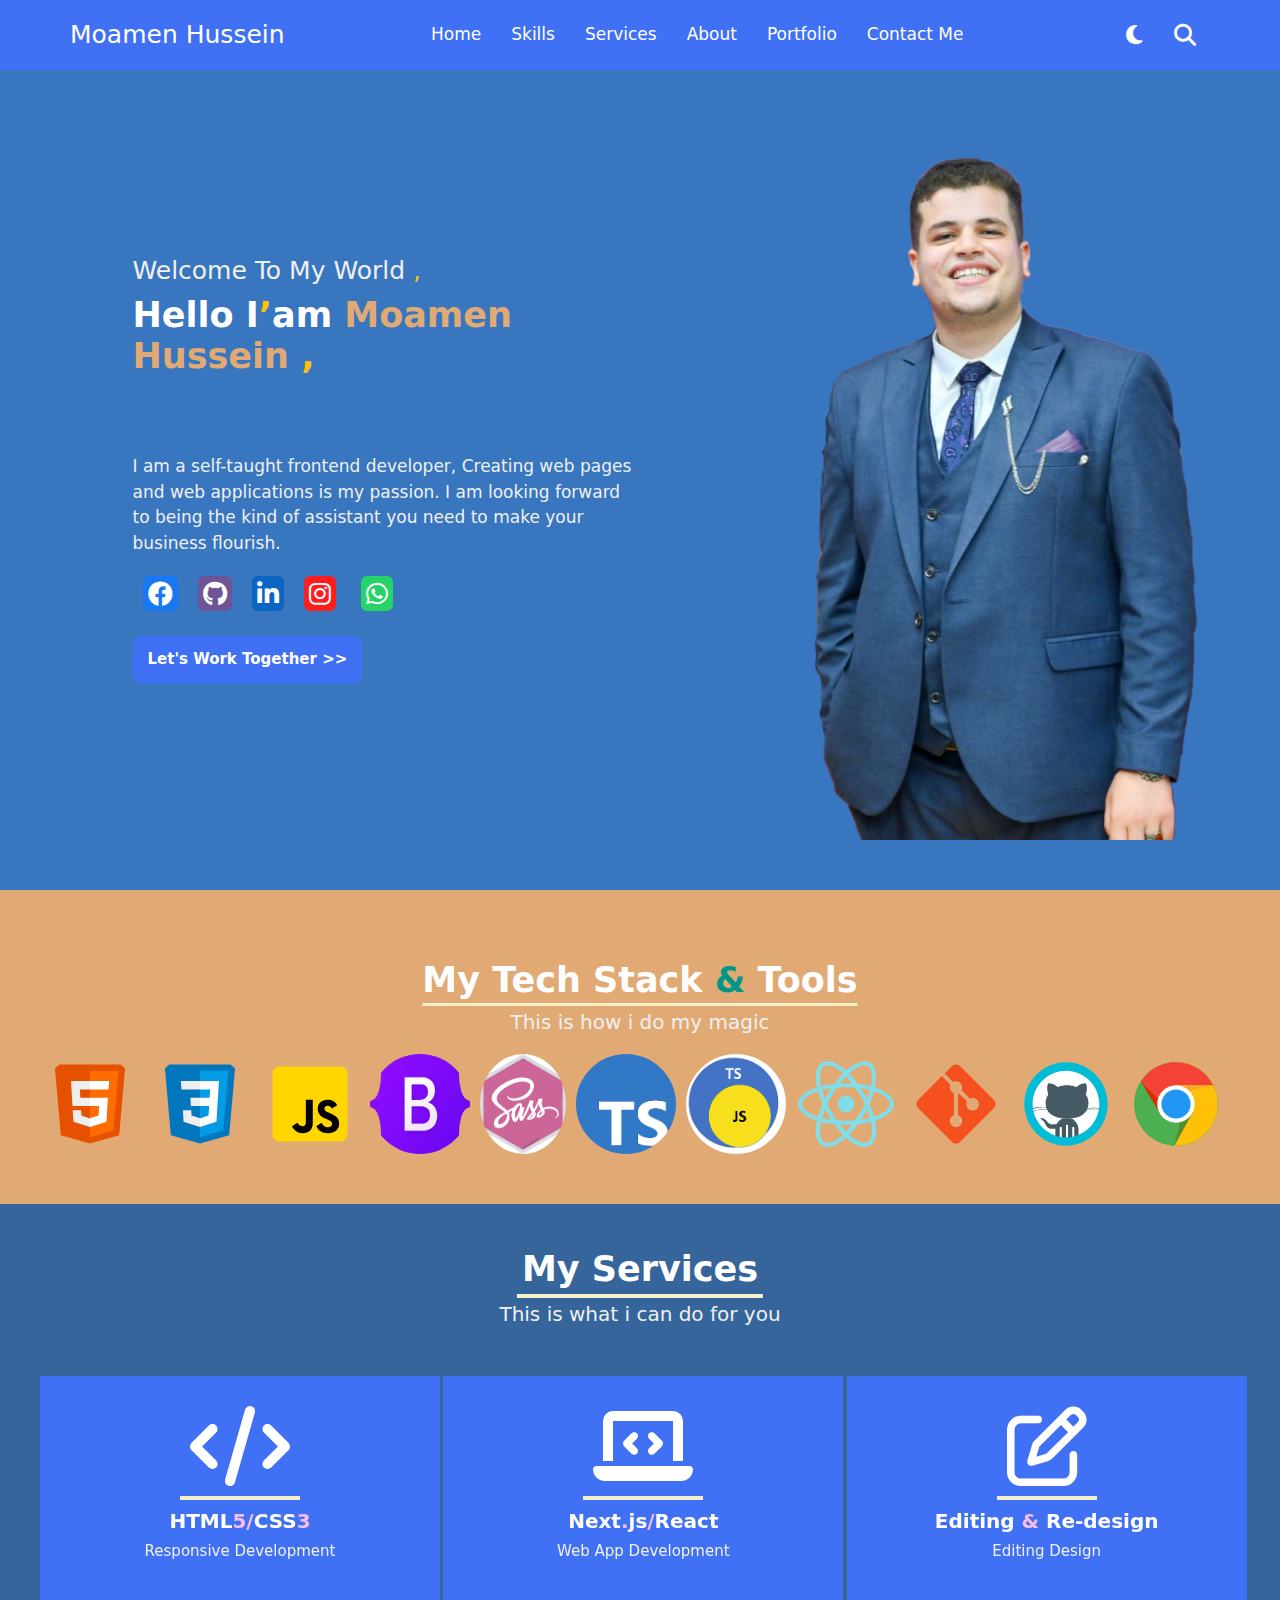
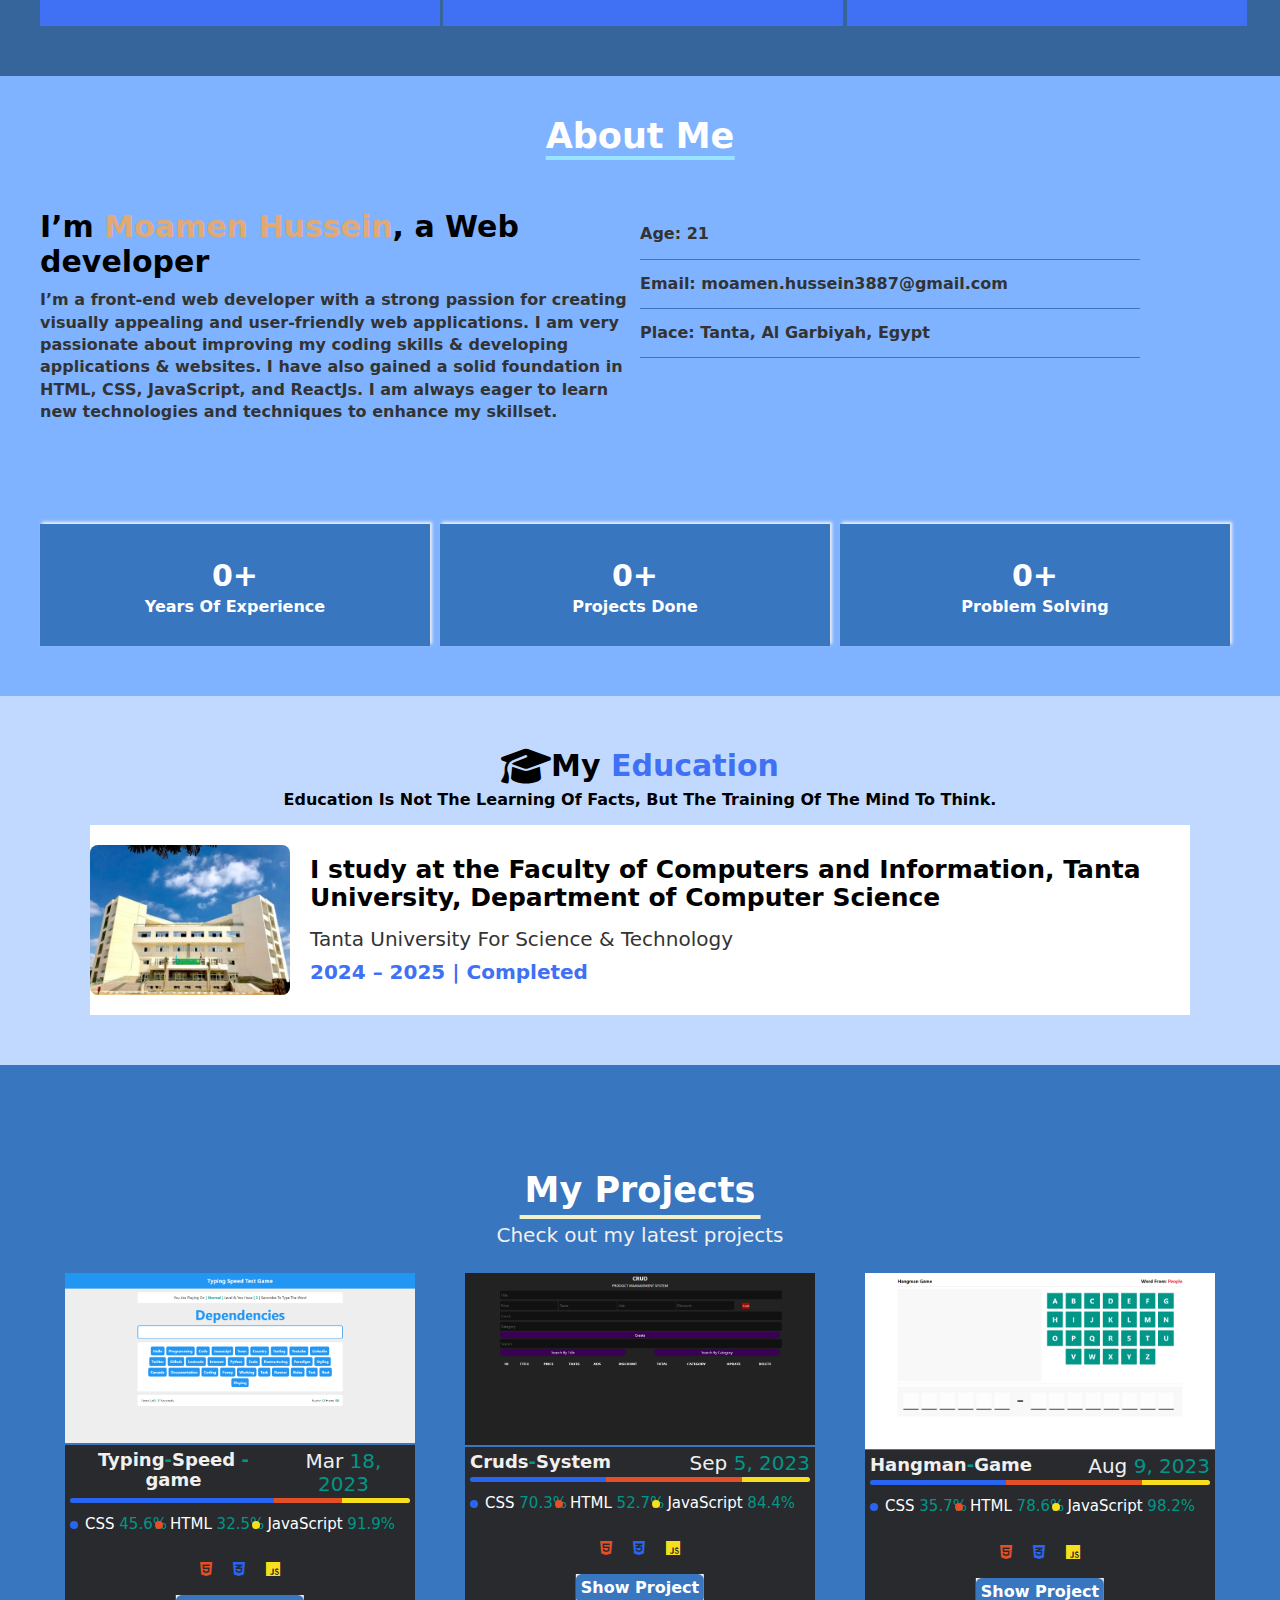
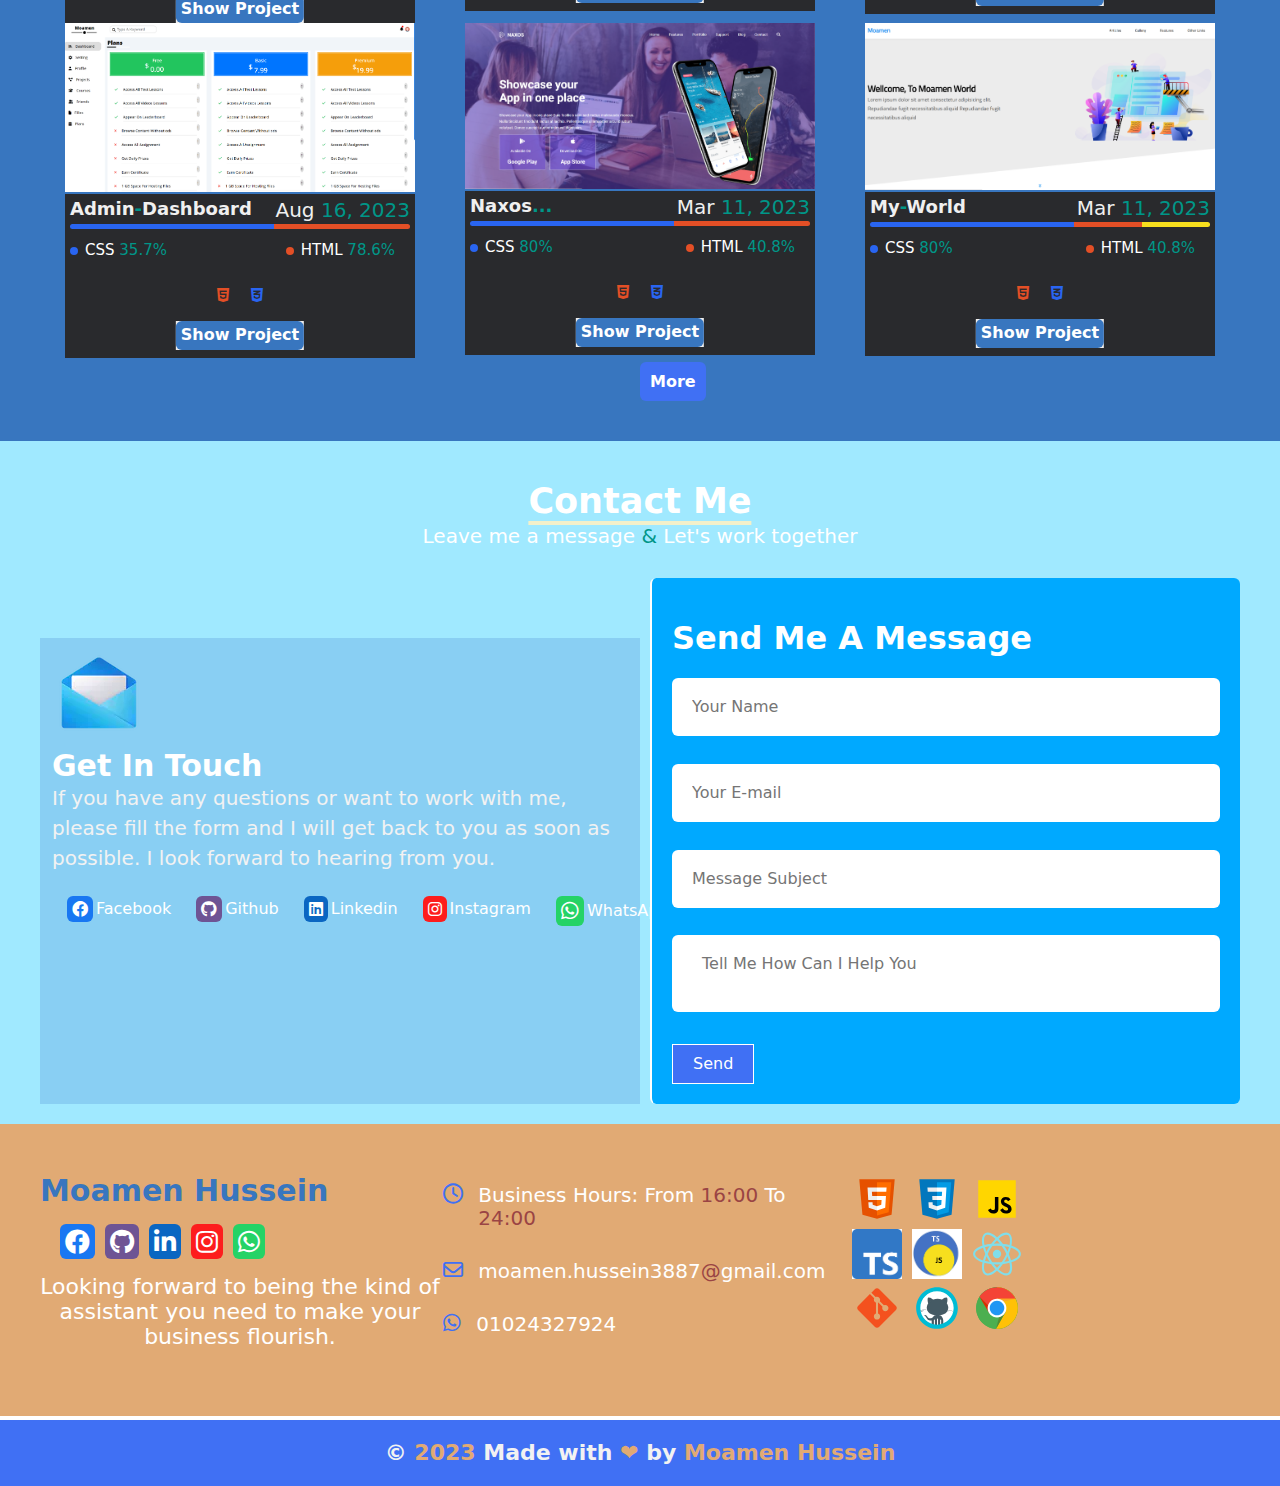
<file: index.html>
<!DOCTYPE html>
<html lang="en">
  <head>
    <meta charset="UTF-8" />
    <meta http-equiv="X-UA-Compatible" content="IE=edge" />
    <!-- font-awesome The iconic -->
    <!-- font awesome library -->
    <link rel="stylesheet" href="css/all.min.css" />
    <!-- Render all Element Normally -->
    <link rel="stylesheet" href="css/normalize.css" />
    <!--Main Framework css-->
    <link rel="stylesheet" href="css/framework.css" />
    <!-- Main Template css file -->
    <link rel="stylesheet" href="css/master.css" />
    <!-- Google Fonts -->
    <link rel="preconnect" href="https://fonts.googleapis.com" />
    <link rel="preconnect" href="https://fonts.gstatic.com" crossorigin />
    <link
      href="https://fonts.googleapis.com/css2?family=Cairo:wght@200;300;400;500;600;700;800;900;1000&family=Open+Sans:wght@300;500;600;800&family=Poppins:ital,wght@0,100;0,200;0,400;0,600;1,100;1,200&family=Roboto:ital,wght@0,100;0,300;0,500;0,700;0,900;1,100;1,300;1,400;1,500&display=swap"
      rel="stylesheet"
    />
    <title>Portfolio Website</title>
  </head>
  <body>
    <!-- Start Title -->
    <div class="top"><i class="fa-solid fa-chevron-up"></i></div>
    <nav>
      <div class="nav-bar">
        <i class="fa-solid fa-bars sidebarOpen"></i>
        <span class="logo"
          ><a href="https://www.facebook.com/moalfj?mibextid=ZbWKwL"
            >Moamen Hussein</a
          ></span
        >
        <div class="menu">
          <div class="logo-toggle">
            <span class="logo"
              ><a href="https://www.facebook.com/moalfj?mibextid=ZbWKwL"
                >Moamen Hussein</a
              ></span
            >
            <i class="fa-solid fa-x siderbarClose"></i>
          </div>
          <ul class="nav-links">
            <li><a href="#home">Home</a></li>
            <li><a href="#skills">Skills</a></li>
            <li><a href="#services">Services</a></li>
            <li><a href="#about">About</a></li>
            <li><a href="#portfolio">Portfolio</a></li>
            <li><a href="#contactme">Contact Me</a></li>
          </ul>
        </div>
        <div class="darkLight-searchBox">
          <div class="dark-light">
            <i class="fa-solid fa-moon moon"></i>
            <i class="fa-solid fa-sun sun"></i>
          </div>
          <div class="searchBox">
            <div class="search-toggle">
              <i class="fa-solid fa-x cansel"></i>
              <i class="fa-solid fa-magnifying-glass search"></i>
            </div>
            <div class="search-field">
              <input type="search" placeholder="Search...." />
              <i class="fa-solid fa-magnifying-glass"></i>
            </div>
          </div>
        </div>
      </div>
    </nav>
    <!-- End Title -->
    <!-- start Landing -->
    <div class="landing" id="home">
      <div class="container">
        <div class="info">
          <p class="welcome">
            Welcome To My World <span class="comma">,</span>
          </p>
          <h2>
            Hello I<span class="comma">’</span>am
            <span class="name">Moamen Hussein</span> <span class="comma">,</span
            ><br />
            <span class="job">A Frontend Developer. </span>
          </h2>
          <p class="information">
            I am a self-taught frontend developer, Creating web pages and web
            applications is my passion. I am looking forward to being the kind
            of assistant you need to make your business flourish.
          </p>
          <div class="social">
            <ul>
              <li>
                <a href="https://www.facebook.com/moalfj?mibextid=ZbWKwL">
                  <i class="fa-brands fa-facebook facebook"></i>
                </a>
              </li>
              <li>
                <a href="https://github.com/moamenhussein"
                  ><i class="fa-brands fa-github github"></i
                ></a>
              </li>
              <li>
                <a href="https://www.linkedin.com/in/moamen-hussein-414ab1254/"
                  ><i class="fa-brands fa-linkedin-in linkedin"></i
                ></a>
              </li>
              <li>
                <a
                  href="https://instagram.com/moamenhussein1?utm_source=qr&igshid=MzNlNGNkZWQ4Mg=="
                  ><i class="fa-brands fa-instagram insta"></i
                ></a>
              </li>
              <li>
                <a href="whatsapp.html">
                  <i class="fa-brands fa-whatsapp whats"></i>
                </a>
              </li>
            </ul>
          </div>
          <a href="#contactme" class="btn-work">Let's Work Together >></a>
        </div>
        <img src="imges/person.png" alt="" />
      </div>
    </div>
    <!-- End Landing -->
    <!--Our Skills-->
    <div class="skills" id="skills">
      <div class="container">
        <div class="info">
          <h2>My Tech Stack <span class="and">&</span> Tools</h2>
          <p>This is how i do my magic</p>
        </div>
        <div class="gallery">
          <img src="imges/html5.a7362949.svg" alt="" />
          <img src="imges/css.1b9dcc2e.svg" alt="" />
          <img src="imges/javascript.455da02c.svg" alt="" />
          <img src="imges/Bootstrap_logo.svg.png" alt="" />
          <img src="imges/Saas.png" alt="" />
          <img src="imges/TypeScript.png" alt="" />
          <img src="imges/TS & JS.png" alt="" />
          <img src="imges/react.dcb621ad.svg" alt="" />
          <img src="imges/git.7d475742.svg" alt="" />
          <img src="imges/github.16ac66a4.svg" alt="" />
          <img src="imges/chrome.67b19d85.svg" alt="" />
          <img src="imges/html5.a7362949.svg" alt="" />
          <img src="imges/css.1b9dcc2e.svg" alt="" />
          <img src="imges/javascript.455da02c.svg" alt="" />
          <img src="imges/Bootstrap_logo.svg.png" alt="" />
          <img src="imges/Saas.png" alt="" />
          <img src="imges/TypeScript.png" alt="" />
          <img src="imges/TS & JS.png" alt="" />
          <img src="imges/react.dcb621ad.svg" alt="" />
          <img src="imges/git.7d475742.svg" alt="" />
          <img src="imges/github.16ac66a4.svg" alt="" />
          <img src="imges/chrome.67b19d85.svg" alt="" />
        </div>
      </div>
    </div>
    <!--End Our Skills-->
    <!-- start servises -->
    <div class="servises" id="services">
      <div class="info">
        <h2>My Services</h2>
        <p>This is what i can do for you</p>
      </div>
      <div class="container">
        <div class="box">
          <div class="face front">
            <i class="fa-solid fa-code"></i>
            <p class="skill">
              HTML<span class="comma">5/</span>CSS<span class="comma">3</span>
            </p>
            <p class="information">Responsive Development</p>
          </div>
          <div class="face back">
            <p class="skillss info">
              HTML<span class="comma">5/</span>CSS<span class="comma">3</span>
            </p>
            <p class="info">Responsive Development</p>
            <p class="create">
              Get your desired web page coded into full responsive HTML
              <span class="comma">&</span> CSS page ready to deploy
            </p>
          </div>
        </div>
        <div class="box">
          <div class="face front">
            <i class="fa-solid fa-laptop-code"></i>
            <p class="skill">
              Next<span class="comma">.</span>js<span class="comma">/</span
              >React
            </p>
            <p class="information">Web App Development</p>
          </div>
          <div class="face back">
            <p class="info">
              Next<span class="comma">.</span>js<span class="comma">/</span
              >React
            </p>
            <p class="information info">Web App Development</p>
            <p class="create">
              Create your complex web app for your business using React by
              Next.js framework
            </p>
          </div>
        </div>
        <div class="box">
          <div class="face front">
            <i class="fa-regular fa-pen-to-square"></i>
            <p class="skill">Editing <span class="comma">&</span> Re-design</p>
            <p class="information">Editing Design</p>
          </div>
          <div class="face back">
            <p class="info">Editing <span class="comma">&</span> Re-design</p>
            <p class="information info">Editing Design</p>
            <p class="create">
              Do you have some edits and retouchs or even a complete re-design I
              am here to do it
            </p>
          </div>
        </div>
      </div>
    </div>
    <!-- End servises -->
    <!--Start About-->
    <div class="bout" id="about">
      <h2>About Me</h2>
      <div class="container">
        <div class="aboutInformation">
          <h3>I’m <span class="name">Moamen Hussein</span>, a Web developer</h3>
          <p>
            I’m a front-end web developer with a strong passion for creating
            visually appealing and user-friendly web applications. I am very
            passionate about improving my coding skills & developing
            applications & websites. I have also gained a solid foundation in
            HTML, CSS, JavaScript, and ReactJs. I am always eager to learn new
            technologies and techniques to enhance my skillset.
          </p>
        </div>
        <div class="aboutMe">
          <p>Age: 21</p>
          <p>Email: moamen.hussein3887@gmail.com</p>
          <p>Place: Tanta, Al Garbiyah, Egypt</p>
        </div>
      </div>
      <div class="experience">
        <div class="box">
          <p><span class="num" data-prog="3">0</span>+</p>
          <p>Years Of Experience</p>
        </div>
        <div class="box">
          <p><span class="num" data-prog="35">0</span>+</p>
          <p>Projects Done</p>
        </div>
        <div class="box">
          <p><span class="num" data-prog="100">0</span>+</p>
          <p>Problem Solving</p>
        </div>
      </div>
    </div>
    <!--End About-->
    <!--Start Education-->
    <div class="education">
      <div class="container">
        <div class="info">
          <i class="fa-solid fa-graduation-cap"></i>
          <h2>My <span class="edu">Education</span></h2>
        </div>
        <p class="learn">
          Education Is Not The Learning Of Facts, But The Training Of The Mind
          To Think.
        </p>
        <div class="imggraduate">
          <img src="imges/education.jpg" alt="" />
          <div class="infoedu">
            <p class="tanta">
              I study at the Faculty of Computers and Information, Tanta
              University, Department of Computer Science
            </p>
            <p class="since">Tanta University For Science & Technology</p>
            <p class="complete">2024 – 2025 | Completed</p>
          </div>
        </div>
      </div>
    </div>
    <!--End Education-->
    <!--Start Portfolio-->
    <div class="portolio" id="portfolio">
      <div class="info">
        <h2>My Projects</h2>
        <p>Check out my latest projects</p>
      </div>
      <div class="container">
        <div class="box">
          <img src="imges/project1.png" alt="" />
          <div class="information">
            <div class="info type">
              <p>
                Typing<span class="dash">-</span>Speed
                <span class="dash">-</span>game
              </p>
              <p>Mar <span class="dash">18, 2023</span></p>
            </div>
            <div class="skill">
              <div class="css">CSS <span class="dash">45.6%</span></div>
              <div class="html">HTML <span class="dash">32.5%</span></div>
              <div class="js">JavaScript <span class="dash">91.9%</span></div>
            </div>
            <div class="sillsLogo">
              <i class="fa-brands fa-html5 html"></i>
              <i class="fa-brands fa-css3-alt css"></i>
              <i class="fa-brands fa-js js"></i>
            </div>
            <button class="showproject">
              <a
                href="https://moamenhussein.github.io/Create_Typing_Speed_Test_Game_With_javaScript/"
                >Show Project</a
              >
            </button>
          </div>
        </div>
        <div class="box">
          <img src="imges/project4.png" alt="" />
          <div class="information">
            <div class="info crud">
              <p>Cruds<span class="dash">-</span>System</p>
              <p>Sep <span class="dash">5, 2023</span></p>
            </div>
            <div class="skill">
              <div class="css">CSS <span class="dash">70.3%</span></div>
              <div class="html">HTML <span class="dash">52.7%</span></div>
              <div class="js">JavaScript <span class="dash">84.4%</span></div>
            </div>
            <div class="sillsLogo">
              <i class="fa-brands fa-html5 html"></i>
              <i class="fa-brands fa-css3-alt css"></i>
              <i class="fa-brands fa-js js"></i>
            </div>
            <button class="showproject">
              <a
                href="https://moamenhussein.github.io/Full_product_management_system_crud_With_HTML_CSS_JS/"
                >Show Project</a
              >
            </button>
          </div>
        </div>
        <div class="box">
          <img src="imges/project5.png" alt="" />
          <div class="information">
            <div class="info crud">
              <p>Hangman<span class="dash">-</span>Game</p>
              <p>Aug <span class="dash">9, 2023</span></p>
            </div>
            <div class="skill">
              <div class="css">CSS <span class="dash">35.7%</span></div>
              <div class="html">HTML <span class="dash">78.6%</span></div>
              <div class="js">JavaScript <span class="dash">98.2%</span></div>
            </div>
            <div class="sillsLogo">
              <i class="fa-brands fa-html5 html"></i>
              <i class="fa-brands fa-css3-alt css"></i>
              <i class="fa-brands fa-js js"></i>
            </div>
            <button class="showproject">
              <a
                href="https://moamenhussein.github.io/Hangman_Game_With_HTML_CSS_JS/"
                >Show Project</a
              >
            </button>
          </div>
        </div>
        <div class="box">
          <img src="imges/plans.PNG" alt="" />
          <div class="information">
            <div class="info hangman">
              <p>Admin<span class="dash">-</span>Dashboard</p>
              <p>Aug <span class="dash">16, 2023</span></p>
            </div>
            <div class="skill">
              <div class="css">CSS <span class="dash">35.7%</span></div>
              <div class="html">HTML <span class="dash">78.6%</span></div>
            </div>
            <div class="sillsLogo">
              <i class="fa-brands fa-html5 html"></i>
              <i class="fa-brands fa-css3-alt css"></i>
            </div>
            <button class="showproject">
              <a
                href="https://moamenhussein.github.io/HTML_And_CSS_Template_Four/plans.html"
                >Show Project</a
              >
            </button>
          </div>
        </div>
        <div class="box">
          <img src="imges/project27.PNG" alt="" />
          <div class="information">
            <div class="info hangman">
              <p>Naxos<span class="dash">...</span></p>
              <p>Mar <span class="dash">11, 2023</span></p>
            </div>
            <div class="skill">
              <div class="css">CSS <span class="dash">80%</span></div>
              <div class="html">HTML <span class="dash">40.8%</span></div>
            </div>
            <div class="sillsLogo">
              <i class="fa-brands fa-html5 html"></i>
              <i class="fa-brands fa-css3-alt css"></i>
            </div>
            <button class="showproject">
              <a
                href="https://moamenhussein.github.io/HTML_And_CSS_Template_Number_Six/"
                >Show Project</a
              >
            </button>
          </div>
        </div>
        <div class="box">
          <img src="imges/project28.PNG" alt="" />
          <div class="information">
            <div class="info type">
              <p>My<span class="dash">-</span>World</p>
              <p>Mar <span class="dash">11, 2023</span></p>
            </div>
            <div class="skill">
              <div class="css">CSS <span class="dash">80%</span></div>
              <div class="html">HTML <span class="dash">40.8%</span></div>
            </div>
            <div class="sillsLogo">
              <i class="fa-brands fa-html5 html"></i>
              <i class="fa-brands fa-css3-alt css"></i>
            </div>
            <button class="showproject">
              <a
                href="https://moamenhussein.github.io/HTML_And_CSS_Template_Three/"
                >Show Project</a
              >
            </button>
          </div>
        </div>
      </div>
      <div class="more-project">
        <a href="more_project.html" class="more">More</a>
      </div>
    </div>
    <!--End Portfolio-->
    <!--Start Contact Me-->
    <div class="contactme" id="contactme">
      <h2>Contact Me</h2>
      <p class="leave">
        Leave me a message <span class="dash">&</span> Let's work together
      </p>
      <div class="container">
        <div class="boxcontainer">
          <img src="imges/icons8-mail-94.webp" alt="" />
          <p class="get">Get In Touch</p>
          <p class="questions">
            If you have any questions or want to work with me, please fill the
            form and I will get back to you as soon as possible. I look forward
            to hearing from you.
          </p>
          <div class="boxes">
            <div class="box">
              <a href="https://www.facebook.com/moalfj?mibextid=ZbWKwL">
                <i class="fa-brands fa-facebook facebook"></i
                ><span>Facebook</span></a
              >
            </div>
            <div class="box">
              <a href="https://github.com/moamenhussein"
                ><i class="fa-brands fa-github github"></i>
                <span>Github</span>
              </a>
            </div>
            <div class="box">
              <a href="https://www.linkedin.com/in/moamen-hussein-414ab1254/"
                ><i class="fa-brands fa-linkedin linkedin"></i>
                <span>Linkedin</span>
              </a>
            </div>
            <div class="box">
              <a
                href="https://instagram.com/moamenhussein1?utm_source=qr&igshid=MzNlNGNkZWQ4Mg=="
                ><i class="fa-brands fa-instagram insta"></i>
                <span>Instagram</span>
              </a>
            </div>
            <div class="box">
              <a href="">
                <i
                  class="fa-brands fa-whatsapp whatsapp whatsApplicatio"
                  class="whats"
                >
                </i>
                <span>WhatsApp</span>
              </a>
            </div>
          </div>
        </div>
        <div class="boxform">
          <h1>Send Me A Message</h1>
          <form action="">
            <input type="text" placeholder="Your Name" required />
            <input type="email" placeholder="Your E-mail" required />
            <input type="text" placeholder="Message Subject" />
            <textarea placeholder="Tell Me How Can I Help You"></textarea>
          </form>
          <button class="send">Send</button>
        </div>
      </div>
    </div>
    <!--End Contact Me-->
    <!--Start Information-->
    <div class="myinformation infoalone">
      <div class="container">
        <div class="info">
          <h2>
            <a href="https://www.facebook.com/moalfj?mibextid=ZbWKwL"
              >Moamen Hussein</a
            >
          </h2>
          <ul>
            <li>
              <a href="https://www.facebook.com/moalfj?mibextid=ZbWKwL">
                <i class="fa-brands fa-facebook facebook"></i>
              </a>
            </li>
            <li>
              <a href="https://github.com/moamenhussein"
                ><i class="fa-brands fa-github github"></i
              ></a>
            </li>
            <li>
              <a href="https://www.linkedin.com/in/moamen-hussein-414ab1254/"
                ><i class="fa-brands fa-linkedin-in linkedin"></i
              ></a>
            </li>
            <li>
              <a
                href="https://instagram.com/moamenhussein1?utm_source=qr&igshid=MzNlNGNkZWQ4Mg=="
                ><i class="fa-brands fa-instagram insta"></i
              ></a>
            </li>
            <li class="mywhats">
              <a href="whatsapp.html">
                <i class="fa-brands fa-whatsapp whats"></i>
              </a>
            </li>
          </ul>
          <p>
            Looking forward to being the kind of assistant you need to make your
            business flourish.
          </p>
        </div>
        <div class="Business">
          <div class="box">
            <i class="fa-regular fa-clock"></i>
            <p>
              Business Hours: From <span class="dot">16:00</span> To
              <span class="dot">24:00</span>
            </p>
          </div>
          <div class="box">
            <i class="fa-regular fa-envelope"></i>
            <p>moamen.hussein3887<span class="dot">@</span>gmail.com</p>
          </div>
          <div class="box">
            <i class="fa-brands fa-whatsapp"></i>
            <p>01024327924</p>
          </div>
        </div>
        <div class="icons">
          <img src="imges/html5.a7362949.svg" alt="" />
          <img src="imges/css.1b9dcc2e.svg" alt="" />
          <img src="imges/javascript.455da02c.svg" alt="" />
          <img src="imges/TypeScript.png" alt="" />
          <img src="imges/TS & JS.png" alt="" />
          <img src="imges/react.dcb621ad.svg" alt="" />
          <img src="imges/git.7d475742.svg" alt="" />
          <img src="imges/github.16ac66a4.svg" alt="" />
          <img src="imges/chrome.67b19d85.svg" alt="" />
        </div>
      </div>
    </div>
    <!--End Information-->
    <!--start Footer-->
    <div class="footer">
      <div class="container">
        <p>
          © <span class="foot">2023</span> Made with
          <span class="foot">❤</span> by
          <span class="foot">Moamen Hussein</span>
        </p>
      </div>
    </div>
    <!--End Footer-->
    <script src="main.js"></script>
  </body>
</html>
</file>
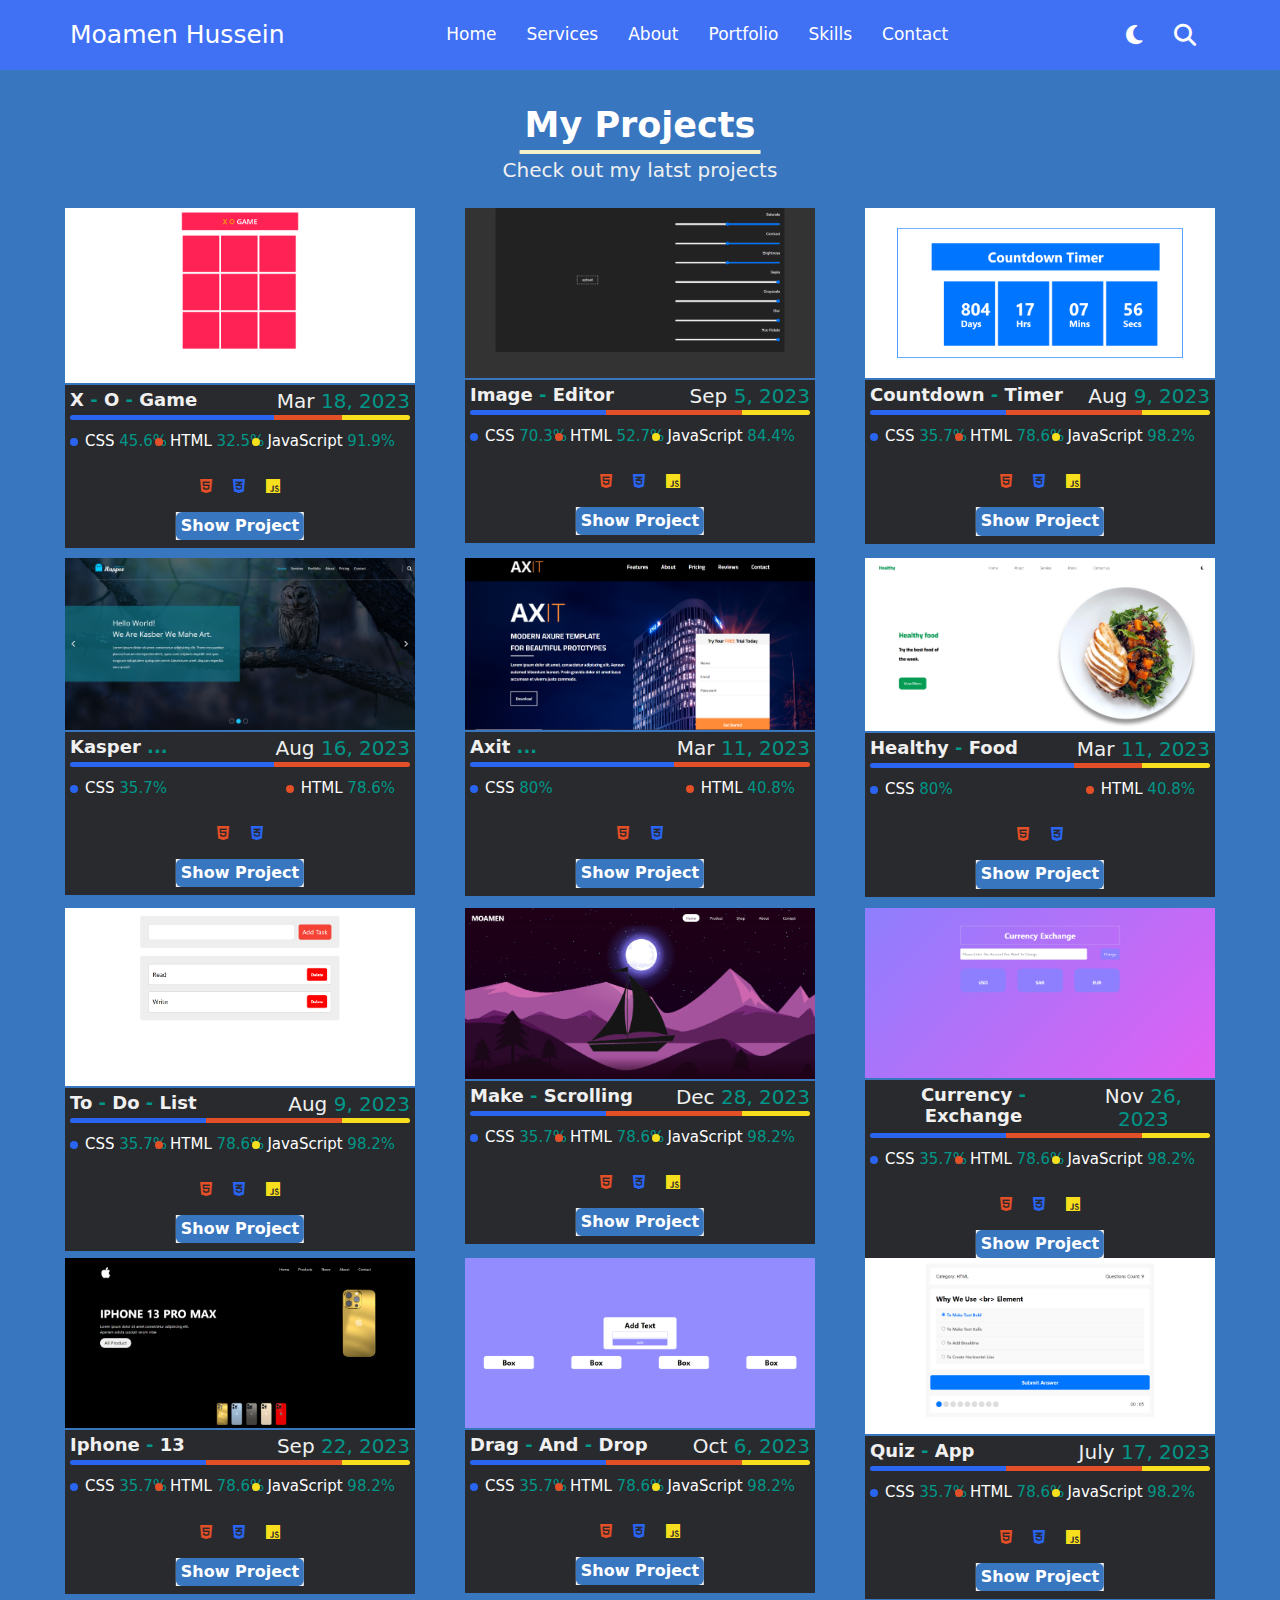
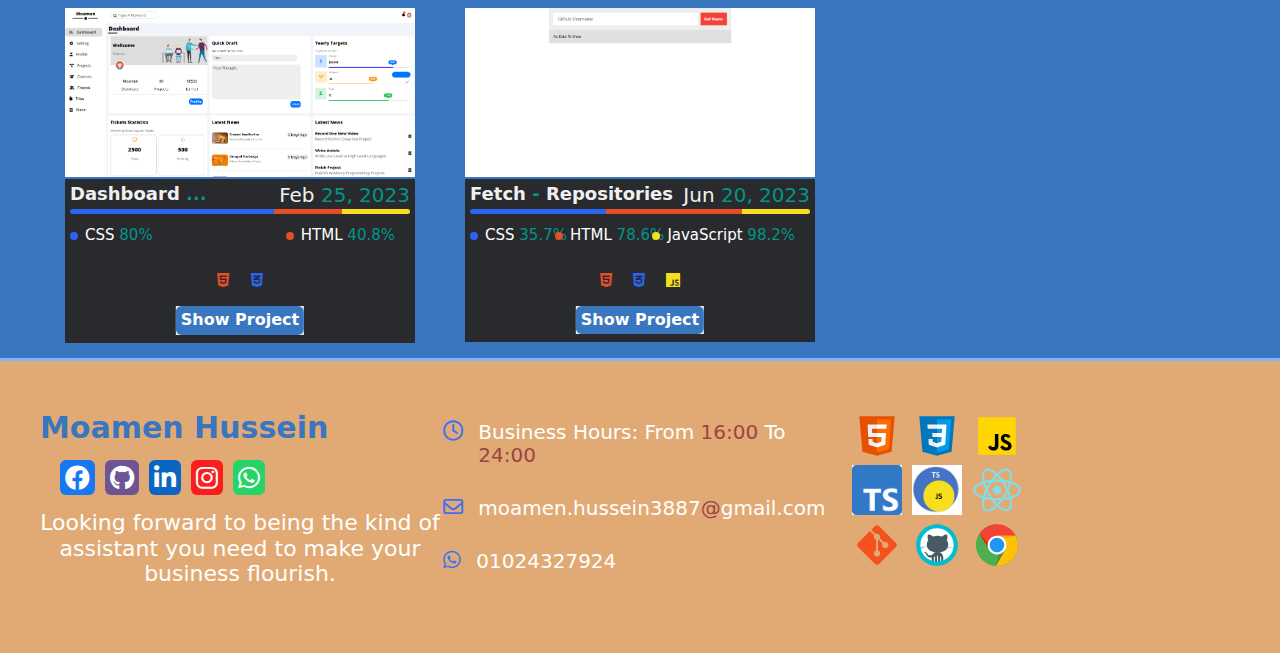
<file: more_project.html>
<!DOCTYPE html>
<html lang="en">
  <head>
    <meta charset="UTF-8" />
    <meta http-equiv="X-UA-Compatible" content="IE=edge" />
    <!-- font-awesome The iconic -->
    <!-- font awesome library -->
    <link rel="stylesheet" href="css/all.min.css" />
    <!-- Render all Element Normally -->
    <link rel="stylesheet" href="css/normalize.css" />
    <!--Main Framework css-->
    <link rel="stylesheet" href="css/framework.css" />
    <!-- Main Template css file -->
    <link rel="stylesheet" href="css/master.css" />
    <!-- Google Fonts -->
    <link rel="preconnect" href="https://fonts.googleapis.com" />
    <link rel="preconnect" href="https://fonts.gstatic.com" crossorigin />
    <link
      href="https://fonts.googleapis.com/css2?family=Cairo:wght@200;300;400;500;600;700;800;900;1000&family=Open+Sans:wght@300;500;600;800&family=Poppins:ital,wght@0,100;0,200;0,400;0,600;1,100;1,200&family=Roboto:ital,wght@0,100;0,300;0,500;0,700;0,900;1,100;1,300;1,400;1,500&display=swap"
      rel="stylesheet"
    />
    <title>Portfolio Website</title>
  </head>
  <body>
    <div class="upTop"><i class="fa-solid fa-chevron-up"></i></div>
    <nav>
      <div class="nav-bar">
        <i class="fa-solid fa-bars sidebarOpen"></i>
        <span class="logo"
          ><a href="https://www.facebook.com/moalfj?mibextid=ZbWKwL"
            >Moamen Hussein</a
          ></span
        >
        <div class="menu">
          <div class="logo-toggle">
            <span class="logo"
              ><a href="https://www.facebook.com/moalfj?mibextid=ZbWKwL"
                >Moamen Hussein</a
              ></span
            >
            <i class="fa-solid fa-x siderbarClose"></i>
          </div>
          <ul class="nav-links">
            <li><a href="index.html">Home</a></li>
            <li><a href="index.html">Services</a></li>
            <li><a href="index.html">About</a></li>
            <li><a href="index.html">Portfolio</a></li>
            <li><a href="index.html">Skills</a></li>
            <li><a href="index.html">Contact</a></li>
          </ul>
        </div>
        <div class="darkLight-searchBox">
          <div class="dark-light">
            <i class="fa-solid fa-moon moon"></i>
            <i class="fa-solid fa-sun sun"></i>
          </div>
          <div class="searchBox">
            <div class="search-toggle">
              <i class="fa-solid fa-x cansel"></i>
              <i class="fa-solid fa-magnifying-glass search"></i>
            </div>
            <div class="search-field">
              <input type="search" placeholder="Search...." />
              <i class="fa-solid fa-magnifying-glass"></i>
            </div>
          </div>
        </div>
      </div>
    </nav>
    <div class="portolio portProject" id="portfolio">
      <div class="info">
        <h2>My Projects</h2>
        <p>Check out my latst projects</p>
      </div>
      <div class="container">
        <div class="box">
          <img src="imges/project23.png" alt="" />
          <div class="information">
            <div class="info type">
              <p>
                X<span class="dash"> - </span>O
                <span class="dash"> - </span>Game
              </p>
              <p>Mar <span class="dash">18, 2023</span></p>
            </div>
            <div class="skill">
              <div class="css">CSS <span class="dash">45.6%</span></div>
              <div class="html">HTML <span class="dash">32.5%</span></div>
              <div class="js">JavaScript <span class="dash">91.9%</span></div>
            </div>
            <div class="sillsLogo">
              <i class="fa-brands fa-html5 html"></i>
              <i class="fa-brands fa-css3-alt css"></i>
              <i class="fa-brands fa-js js"></i>
            </div>
            <button class="showproject">
              <a
                href="https://moamenhussein.github.io/X_O_Game_With_HTML_CSS_JS/"
                >Show Project</a
              >
            </button>
          </div>
        </div>
        <div class="box">
          <img src="imges/project13.png" alt="" />
          <div class="information">
            <div class="info crud">
              <p>Image<span class="dash"> - </span>Editor</p>
              <p>Sep <span class="dash">5, 2023</span></p>
            </div>
            <div class="skill">
              <div class="css">CSS <span class="dash">70.3%</span></div>
              <div class="html">HTML <span class="dash">52.7%</span></div>
              <div class="js">JavaScript <span class="dash">84.4%</span></div>
            </div>
            <div class="sillsLogo">
              <i class="fa-brands fa-html5 html"></i>
              <i class="fa-brands fa-css3-alt css"></i>
              <i class="fa-brands fa-js js"></i>
            </div>
            <button class="showproject">
              <a
                href="https://moamenhussein.github.io/Make_A_Image_Editor_Using_HTML_CSS_JS/"
                >Show Project</a
              >
            </button>
          </div>
        </div>
        <div class="box">
          <img src="imges/project18.png" alt="" />
          <div class="information">
            <div class="info crud">
              <p>Countdown<span class="dash"> - </span>Timer</p>
              <p>Aug <span class="dash">9, 2023</span></p>
            </div>
            <div class="skill">
              <div class="css">CSS <span class="dash">35.7%</span></div>
              <div class="html">HTML <span class="dash">78.6%</span></div>
              <div class="js">JavaScript <span class="dash">98.2%</span></div>
            </div>
            <div class="sillsLogo">
              <i class="fa-brands fa-html5 html"></i>
              <i class="fa-brands fa-css3-alt css"></i>
              <i class="fa-brands fa-js js"></i>
            </div>
            <button class="showproject">
              <a
                href="https://moamenhussein.github.io/Simple_Project_Countdown_Timer_Using_HTML_CSS_JS/"
                >Show Project</a
              >
            </button>
          </div>
        </div>
        <div class="box">
          <img src="imges/project29.PNG" alt="" />
          <div class="information">
            <div class="info hangman">
              <p>Kasper <span class="dash">...</span></p>
              <p>Aug <span class="dash">16, 2023</span></p>
            </div>
            <div class="skill">
              <div class="css">CSS <span class="dash">35.7%</span></div>
              <div class="html">HTML <span class="dash">78.6%</span></div>
            </div>
            <div class="sillsLogo">
              <i class="fa-brands fa-html5 html"></i>
              <i class="fa-brands fa-css3-alt css"></i>
            </div>
            <button class="showproject">
              <a
                href="https://moamenhussein.github.io/HTML_And_CSS_Template_Two/"
                >Show Project</a
              >
            </button>
          </div>
        </div>
        <div class="box">
          <img src="imges/project26.PNG" alt="" />
          <div class="information">
            <div class="info hangman">
              <p>Axit <span class="dash">...</span></p>
              <p>Mar <span class="dash">11, 2023</span></p>
            </div>
            <div class="skill">
              <div class="css">CSS <span class="dash">80%</span></div>
              <div class="html">HTML <span class="dash">40.8%</span></div>
            </div>
            <div class="sillsLogo">
              <i class="fa-brands fa-html5 html"></i>
              <i class="fa-brands fa-css3-alt css"></i>
            </div>
            <button class="showproject">
              <a
                href="https://moamenhussein.github.io/HTML_And_CSS_Template_Eight/"
                >Show Project</a
              >
            </button>
          </div>
        </div>
        <div class="box">
          <img src="imges/project25.PNG" alt="" />
          <div class="information">
            <div class="info type">
              <p>Healthy <span class="dash">-</span> Food</p>
              <p>Mar <span class="dash">11, 2023</span></p>
            </div>
            <div class="skill">
              <div class="css">CSS <span class="dash">80%</span></div>
              <div class="html">HTML <span class="dash">40.8%</span></div>
            </div>
            <div class="sillsLogo">
              <i class="fa-brands fa-html5 html"></i>
              <i class="fa-brands fa-css3-alt css"></i>
            </div>
            <button class="showproject">
              <a
                href="https://moamenhussein.github.io/HTML_And_CSS_Template_Nine/"
                >Show Project</a
              >
            </button>
          </div>
        </div>
        <div class="box">
          <img src="imges/project22.png" alt="" />
          <div class="information">
            <div class="info crud">
              <p>
                To <span class="dash">- </span>Do
                <span class="dash">-</span> List
              </p>
              <p>Aug <span class="dash">9, 2023</span></p>
            </div>
            <div class="skill">
              <div class="css">CSS <span class="dash">35.7%</span></div>
              <div class="html">HTML <span class="dash">78.6%</span></div>
              <div class="js">JavaScript <span class="dash">98.2%</span></div>
            </div>
            <div class="sillsLogo">
              <i class="fa-brands fa-html5 html"></i>
              <i class="fa-brands fa-css3-alt css"></i>
              <i class="fa-brands fa-js js"></i>
            </div>
            <button class="showproject">
              <a
                href="https://moamenhussein.github.io/To_Do_List_With_Local_Storage/"
                >Show Project</a
              >
            </button>
          </div>
        </div>
        <div class="box">
          <img src="imges/scrollProject.PNG" alt="" />
          <div class="information">
            <div class="info crud">
              <p>Make <span class="dash">- </span>Scrolling</p>
              <p>Dec <span class="dash">28, 2023</span></p>
            </div>
            <div class="skill">
              <div class="css">CSS <span class="dash">35.7%</span></div>
              <div class="html">HTML <span class="dash">78.6%</span></div>
              <div class="js">JavaScript <span class="dash">98.2%</span></div>
            </div>
            <div class="sillsLogo">
              <i class="fa-brands fa-html5 html"></i>
              <i class="fa-brands fa-css3-alt css"></i>
              <i class="fa-brands fa-js js"></i>
            </div>
            <button class="showproject">
              <a
                href="https://moamenhussein.github.io/Make_a_Scrolling_Webisite_Using_HTML_CSS_JS/"
                >Show Project</a
              >
            </button>
          </div>
        </div>
        <div class="box">
          <img src="imges/project20.png" alt="" />
          <div class="information">
            <div class="info crud">
              <p>Currency <span class="dash">- </span>Exchange</p>
              <p>Nov <span class="dash">26, 2023</span></p>
            </div>
            <div class="skill">
              <div class="css">CSS <span class="dash">35.7%</span></div>
              <div class="html">HTML <span class="dash">78.6%</span></div>
              <div class="js">JavaScript <span class="dash">98.2%</span></div>
            </div>
            <div class="sillsLogo">
              <i class="fa-brands fa-html5 html"></i>
              <i class="fa-brands fa-css3-alt css"></i>
              <i class="fa-brands fa-js js"></i>
            </div>
            <button class="showproject">
              <a
                href="https://moamenhussein.github.io/Simple_Project_Currency_Exchange_With_HTML_CSS_JS/"
                >Show Project</a
              >
            </button>
          </div>
        </div>
        <div class="box">
          <img src="imges/project14.png" alt="" />
          <div class="information">
            <div class="info crud">
              <p>Iphone <span class="dash">- </span>13</p>
              <p>Sep <span class="dash">22, 2023</span></p>
            </div>
            <div class="skill">
              <div class="css">CSS <span class="dash">35.7%</span></div>
              <div class="html">HTML <span class="dash">78.6%</span></div>
              <div class="js">JavaScript <span class="dash">98.2%</span></div>
            </div>
            <div class="sillsLogo">
              <i class="fa-brands fa-html5 html"></i>
              <i class="fa-brands fa-css3-alt css"></i>
              <i class="fa-brands fa-js js"></i>
            </div>
            <button class="showproject">
              <a
                href="https://moamenhussein.github.io/Make_a_Landing_Page_Using_HTML_CSS_JS/"
                >Show Project</a
              >
            </button>
          </div>
        </div>
        <div class="box">
          <img src="imges/project2.png" alt="" />
          <div class="information">
            <div class="info crud">
              <p>
                Drag <span class="dash">- </span>And
                <span class="dash">-</span> Drop
              </p>
              <p>Oct <span class="dash">6, 2023</span></p>
            </div>
            <div class="skill">
              <div class="css">CSS <span class="dash">35.7%</span></div>
              <div class="html">HTML <span class="dash">78.6%</span></div>
              <div class="js">JavaScript <span class="dash">98.2%</span></div>
            </div>
            <div class="sillsLogo">
              <i class="fa-brands fa-html5 html"></i>
              <i class="fa-brands fa-css3-alt css"></i>
              <i class="fa-brands fa-js js"></i>
            </div>
            <button class="showproject">
              <a
                href="https://moamenhussein.github.io/Drag-And_Drop_using_HTML_CSS_JS/"
                >Show Project</a
              >
            </button>
          </div>
        </div>
        <div class="box">
          <img src="imges/project16.png" alt="" />
          <div class="information">
            <div class="info crud">
              <p>Quiz <span class="dash">- </span>App</p>
              <p>July <span class="dash">17, 2023</span></p>
            </div>
            <div class="skill">
              <div class="css">CSS <span class="dash">35.7%</span></div>
              <div class="html">HTML <span class="dash">78.6%</span></div>
              <div class="js">JavaScript <span class="dash">98.2%</span></div>
            </div>
            <div class="sillsLogo">
              <i class="fa-brands fa-html5 html"></i>
              <i class="fa-brands fa-css3-alt css"></i>
              <i class="fa-brands fa-js js"></i>
            </div>
            <button class="showproject">
              <a
                href="https://moamenhussein.github.io/Quiz_App_With_HTML_CSS_JS/"
                >Show Project</a
              >
            </button>
          </div>
        </div>
        <div class="box">
          <img src="imges/project9.PNG" alt="" />
          <div class="information">
            <div class="info type">
              <p>Dashboard <span class="dash">...</span></p>
              <p>Feb <span class="dash">25, 2023</span></p>
            </div>
            <div class="skill">
              <div class="css">CSS <span class="dash">80%</span></div>
              <div class="html">HTML <span class="dash">40.8%</span></div>
            </div>
            <div class="sillsLogo">
              <i class="fa-brands fa-html5 html"></i>
              <i class="fa-brands fa-css3-alt css"></i>
            </div>
            <button class="showproject">
              <a
                href="https://moamenhussein.github.io/HTML_And_CSS_Template_Four/"
                >Show Project</a
              >
            </button>
          </div>
        </div>
        <div class="box">
          <img src="imges/fetch-repo.PNG" alt="" />
          <div class="information">
            <div class="info crud">
              <p>Fetch <span class="dash">- </span>Repositories</p>
              <p>Jun <span class="dash">20, 2023</span></p>
            </div>
            <div class="skill">
              <div class="css">CSS <span class="dash">35.7%</span></div>
              <div class="html">HTML <span class="dash">78.6%</span></div>
              <div class="js">JavaScript <span class="dash">98.2%</span></div>
            </div>
            <div class="sillsLogo">
              <i class="fa-brands fa-html5 html"></i>
              <i class="fa-brands fa-css3-alt css"></i>
              <i class="fa-brands fa-js js"></i>
            </div>
            <button class="showproject">
              <a
                href="https://moamenhussein.github.io/Fetch_Repositories_Using_HTML_CSS_JS/"
                >Show Project</a
              >
            </button>
          </div>
        </div>
      </div>
    </div>
    <div class="myinformation">
      <div class="container">
        <div class="info">
          <h2>
            <a href="https://www.facebook.com/moalfj?mibextid=ZbWKwL"
              >Moamen Hussein</a
            >
          </h2>
          <ul>
            <li>
              <a href="https://www.facebook.com/moalfj?mibextid=ZbWKwL">
                <i class="fa-brands fa-facebook facebook"></i>
              </a>
            </li>
            <li>
              <a href="https://github.com/moamenhussein"
                ><i class="fa-brands fa-github github"></i
              ></a>
            </li>
            <li>
              <a href="https://www.linkedin.com/in/moamen-hussein-414ab1254/"
                ><i class="fa-brands fa-linkedin-in linkedin"></i
              ></a>
            </li>
            <li>
              <a
                href="https://instagram.com/moamenhussein1?utm_source=qr&igshid=MzNlNGNkZWQ4Mg=="
                ><i class="fa-brands fa-instagram insta"></i
              ></a>
            </li>
            <li>
              <i class="fa-brands fa-whatsapp whats"></i>
            </li>
          </ul>
          <p>
            Looking forward to being the kind of assistant you need to make your
            business flourish.
          </p>
        </div>
        <div class="Business">
          <div class="box">
            <i class="fa-regular fa-clock"></i>
            <p>Business Hours: From <span class="dot">16:00</span> To <span class="dot">24:00</span></p>
          </div>
          <div class="box">
            <i class="fa-regular fa-envelope"></i>
            <p>moamen.hussein3887<span class="dot">@</span>gmail.com</p>
          </div>
          <div class="box">
            <i class="fa-brands fa-whatsapp"></i>
            <p>01024327924</p>
          </div>
        </div>
        <div class="icons">
          <img src="imges/html5.a7362949.svg" alt="" />
          <img src="imges/css.1b9dcc2e.svg" alt="" />
          <img src="imges/javascript.455da02c.svg" alt="" />
          <img src="imges/TypeScript.png" alt="" />
          <img src="imges/TS & JS.png" alt="" />
          <img src="imges/react.dcb621ad.svg" alt="" />
          <img src="imges/git.7d475742.svg" alt="" />
          <img src="imges/github.16ac66a4.svg" alt="" />
          <img src="imges/chrome.67b19d85.svg" alt="" />
        </div>
      </div>
    </div>
    <script src="more_project.js"></script>
  </body>
</html>
</file>
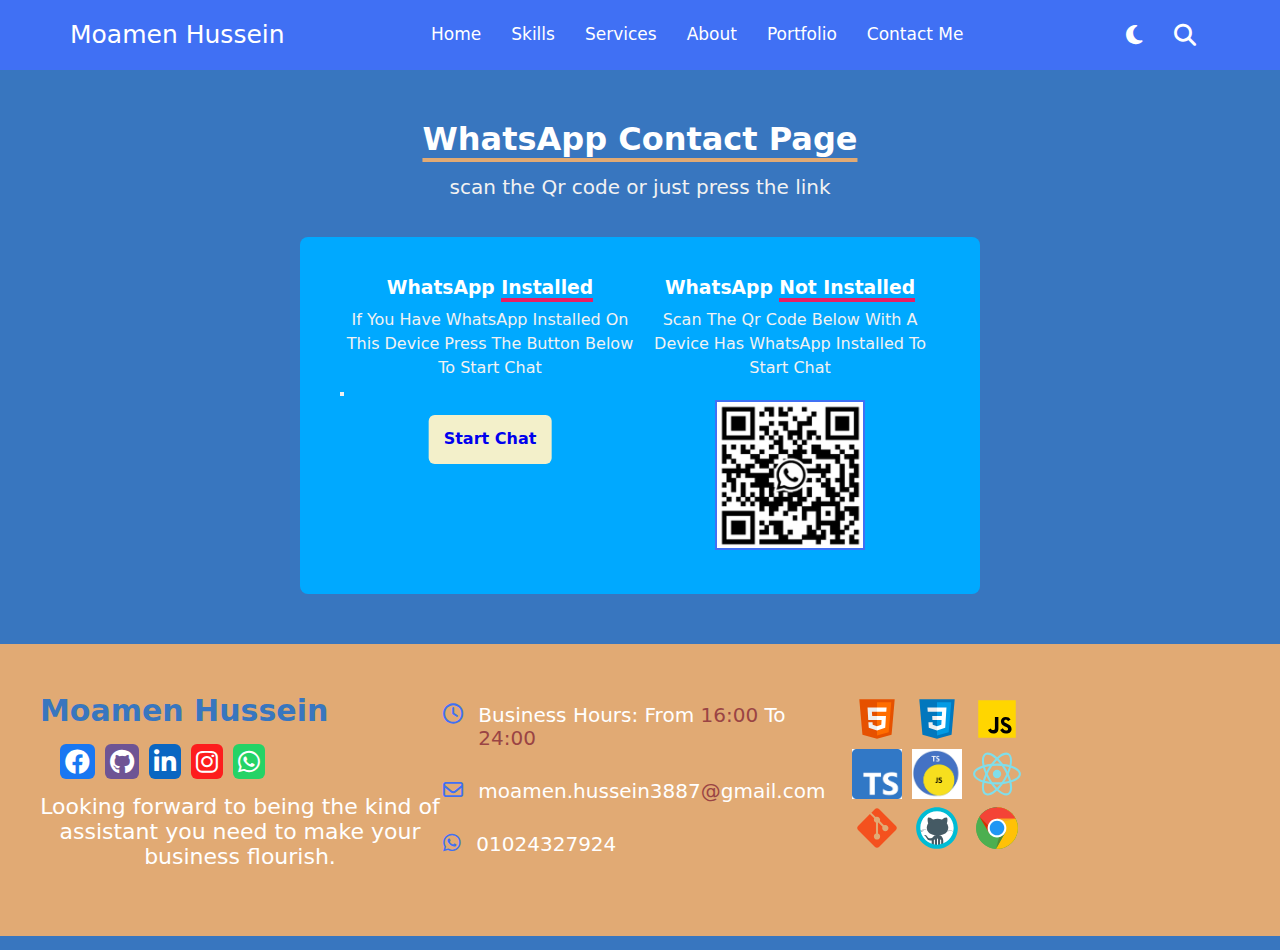
<file: whatsapp.html>
<!DOCTYPE html>
<html lang="en">
  <head>
    <meta charset="UTF-8" />
    <meta http-equiv="X-UA-Compatible" content="IE=edge" />
    <!-- font-awesome The iconic -->
    <!-- font awesome library -->
    <link rel="stylesheet" href="css/all.min.css" />
    <!-- Render all Element Normally -->
    <link rel="stylesheet" href="css/normalize.css" />
    <!--Main Framework css-->
    <link rel="stylesheet" href="css/framework.css" />
    <!-- Main Template css file -->
    <link rel="stylesheet" href="css/master.css" />
    <!-- Google Fonts -->
    <link rel="preconnect" href="https://fonts.googleapis.com" />
    <link rel="preconnect" href="https://fonts.gstatic.com" crossorigin />
    <link
      href="https://fonts.googleapis.com/css2?family=Cairo:wght@200;300;400;500;600;700;800;900;1000&family=Open+Sans:wght@300;500;600;800&family=Poppins:ital,wght@0,100;0,200;0,400;0,600;1,100;1,200&family=Roboto:ital,wght@0,100;0,300;0,500;0,700;0,900;1,100;1,300;1,400;1,500&display=swap"
      rel="stylesheet"
    />
    <title>Portfolio Website</title>
  </head>
  <body>
    <div class="top"><i class="fa-solid fa-chevron-up upTop"></i></div>
    <nav>
      <div class="nav-bar">
        <i class="fa-solid fa-bars sidebarOpen"></i>
        <span class="logo"
          ><a href="https://www.facebook.com/moalfj?mibextid=ZbWKwL"
            >Moamen Hussein</a
          ></span
        >
        <div class="menu">
          <div class="logo-toggle">
            <span class="logo"
              ><a href="https://www.facebook.com/moalfj?mibextid=ZbWKwL"
                >Moamen Hussein</a
              ></span
            >
            <i class="fa-solid fa-x siderbarClose"></i>
          </div>
          <ul class="nav-links">
            <li><a href="index.html">Home</a></li>
            <li><a href="index.html">Skills</a></li>
            <li><a href="index.html">Services</a></li>
            <li><a href="index.html">About</a></li>
            <li><a href="index.html">Portfolio</a></li>
            <li><a href="index.html">Contact Me</a></li>
          </ul>
        </div>
        <div class="darkLight-searchBox">
          <div class="dark-light">
            <i class="fa-solid fa-moon moon"></i>
            <i class="fa-solid fa-sun sun"></i>
          </div>
          <div class="searchBox">
            <div class="search-toggle">
              <i class="fa-solid fa-x cansel"></i>
              <i class="fa-solid fa-magnifying-glass search"></i>
            </div>
            <div class="search-field">
              <input type="search" placeholder="Search...." />
              <i class="fa-solid fa-magnifying-glass"></i>
            </div>
          </div>
        </div>
      </div>
    </nav>
    <div class="whatsAppApplication">
      <div class="container">
        <div class="info">
          <h1>WhatsApp Contact Page</h1>
          <p class="parag">scan the Qr code or just press the link</p>
        </div>
            <div class="scan">
              <div class="box">
                <h3>WhatsApp <span class="install">Installed</span></h3>
                <p>If You Have WhatsApp Installed On This Device Press The Button Below To Start Chat</p>
                <button class="start"><a href="https://wa.me/qr/O7BJLZVEUXVYK1">Start Chat</a></button>
              </div>
              <div class="box">
                <h3>WhatsApp <span class="install">Not Installed</span></h3>
                <p>Scan The Qr Code Below With A Device Has WhatsApp Installed To Start Chat</p>
                <img src="imges/scan-code.jpg" alt="">
              </div>
            </div>
          </p>
      </div>
    </div>
    <div class="myinformation">
      <div class="container">
        <div class="info">
          <h2>
            <a href="https://www.facebook.com/moalfj?mibextid=ZbWKwL"
              >Moamen Hussein</a
            >
          </h2>
          <ul>
            <li>
              <a href="https://www.facebook.com/moalfj?mibextid=ZbWKwL">
                <i class="fa-brands fa-facebook facebook"></i>
              </a>
            </li>
            <li>
              <a href="https://github.com/moamenhussein"
                ><i class="fa-brands fa-github github"></i
              ></a>
            </li>
            <li>
              <a href="https://www.linkedin.com/in/moamen-hussein-414ab1254/"
                ><i class="fa-brands fa-linkedin-in linkedin"></i
              ></a>
            </li>
            <li>
              <a
                href="https://instagram.com/moamenhussein1?utm_source=qr&igshid=MzNlNGNkZWQ4Mg=="
                ><i class="fa-brands fa-instagram insta"></i
              ></a>
            </li>
            <li>
              <i class="fa-brands fa-whatsapp whats"></i>
            </li>
          </ul>
          <p>
            Looking forward to being the kind of assistant you need to make your
            business flourish.
          </p>
        </div>
        <div class="Business">
          <div class="box">
            <i class="fa-regular fa-clock"></i>
            <p>Business Hours: From <span class="dot">16:00</span> To <span class="dot">24:00</span></p>
          </div>
          <div class="box">
            <i class="fa-regular fa-envelope"></i>
            <p>moamen.hussein3887<span class="dot">@</span>gmail.com</p>
          </div>
          <div class="box">
            <i class="fa-brands fa-whatsapp"></i>
            <p>01024327924</p>
          </div>
        </div>
        <div class="icons">
          <img src="imges/html5.a7362949.svg" alt="" />
          <img src="imges/css.1b9dcc2e.svg" alt="" />
          <img src="imges/javascript.455da02c.svg" alt="" />
          <img src="imges/TypeScript.png" alt="" />
          <img src="imges/TS & JS.png" alt="" />
          <img src="imges/react.dcb621ad.svg" alt="" />
          <img src="imges/git.7d475742.svg" alt="" />
          <img src="imges/github.16ac66a4.svg" alt="" />
          <img src="imges/chrome.67b19d85.svg" alt="" />
        </div>
      </div>
    </div>
    <script src="whatsapp.js"></script>
  </body>
</html>
</file>
<file: css/framework.css>
:root {
    --fa-style-family-classic: "font awesome 5 free";
    --blue-color: #0075ff;
    --blue-alt-color: #0d69d5;
    --orange-color: #f59e0b;
    --green-color: #22c55e;
    --red-color: #f44336;
    --grey-color:#888;
}
/*Start Box*/
.d-flex {
    display: flex;
}
.align-center {
    align-items: center;
}
.d-grid {
    display: grid;
}
.gap-20 {
    gap: 20px;
}
@media (max-width: 767px) {
    .block-mobile {
        display: block;
    }
}
/*End Box*/
/*Start padding + margin*/
.p-10 {
    padding: 10px;
}
.p-20 {
    padding: 20px;
}
.p-15 {
    padding: 15px;
}
.m-20 {
    margin: 20px;
}
.mt-0 {
    margin-top: 0;
}
.mt-5 {
    margin-top: 5px;
}
/*End padding + margin*/
/*Start Color*/
.bg-white {
    background-color: white;
}
.bg-eee {
background-color: #EEE;
}
.c-black {
    color: black;
}
/*End Color*/
/*Start Position*/
.p-relative {
    position: relative;
}
/*End Position*/
/*Start Font*/
.txt-c {
    text-align: center;
}
.fs-14 {
    font-size: 14px;
}
@media (max-width: 767px) {
    .txt-c-mobile {
        text-align: center;
    }
}
/*End Font*/
/*Start Border*/
.rad-6 {
    border-radius: 6px;
    -webkit-border-radius: 6px;
    -moz-border-radius: 6px;
    -ms-border-radius: 6px;
    -o-border-radius: 6px;
}
/*End Border*/
/*Start Width*/
.w-full {
    width: 100%;
}
/*End Width*/
/*Start Coponents*/
.between-flex {
    display: flex;
    align-items: center;
    justify-content: space-between;
}
/*End Coponents*/
</file>
<file: css/master.css>
:root {
  --body-color: #3876bf;
  --nav-color: #4070f4;
  --side-nav: #010718;
  --text-color: #fff;
  --search-bar: #f2f2f2;
  --search-text: #010718;
  --main-transition: 0.3s;
}
* {
  padding: 0;
  margin: 0;
  box-sizing: border-box;
}
body {
  font-family: system-ui;
  height: 100vh;
  background-color: var(--body-color);
}
html {
  scroll-behavior: smooth;
}

body.dark {
  --body-color: #18191a;
  --nav-color: #242526;
  --slide-nav: #242526;
  --text-color: #ccc;
  --search-text: #010718;
  --search-bar: #242526;
}

::-webkit-scrollbar {
  width: 15px;
}
::-webkit-scrollbar-track {
  background-color: #f0f0f0;
}
::-webkit-scrollbar-thumb {
  background-color: var(--nav-color);
  border-radius: 6px;
  -webkit-border-radius: 6px;
  -moz-border-radius: 6px;
  -ms-border-radius: 6px;
  -o-border-radius: 6px;
}
li {
  list-style: none;
}
a {
  text-decoration: none;
}
.nav-links li a.done {
  color: red;
}
.top,
.upTop {
  color: var(--text-color);
  z-index: 999999;
  position: fixed;
  bottom: 20px;
  right: -50px;
  background-color: var(--nav-color);
  padding: 10px;
  cursor: pointer;
  border-radius: 6px;
  -webkit-border-radius: 6px;
  -moz-border-radius: 6px;
  -ms-border-radius: 6px;
  -o-border-radius: 6px;
  font-size: 20px;
  font-weight: bold;
  transition: var(--main-transition);
  -webkit-transition: var(--main-transition);
  -moz-transition: var(--main-transition);
  -ms-transition: var(--main-transition);
  -o-transition: var(--main-transition);
}
.top.right,
.upTop.right {
  right: 20px;
}
nav {
  position: fixed;
  top: 0;
  left: 0;
  height: 70px;
  width: 100%;
  background-color: var(--nav-color);
  z-index: 9999;
}
.nav-bar {
  position: relative;
  height: 100%;
  width: 100%;
  max-width: 1200px;
  background-color: var(--nav-color);
  margin: 0 auto;
  padding: 0 30px;
  display: flex;
  align-items: center;
  justify-content: space-between;
}
.nav-bar .logo a {
  position: relative;
  font-size: 25px;
  text-decoration: none;
  font-weight: 500;
  color: var(--text-color);
}
.nav-links {
  display: flex;
  align-items: center;
}
.logo-toggle {
  display: none;
}
.nav-links li {
  list-style: none;
  margin: 0 5px;
}
.nav-links li a {
  position: relative;
  font-size: 17px;
  font-weight: 400;
  text-decoration: none;
  color: var(--text-color);
  padding: 10px;
}
.nav-links li a::before {
  content: "";
  position: absolute;
  width: 0;
  height: 6px;
  background-color: var(--text-color);
  border-radius: 50%;
  -webkit-border-radius: 50%;
  -moz-border-radius: 50%;
  -ms-border-radius: 50%;
  -o-border-radius: 50%;
  left: 50%;
  bottom: 0;
  transform: translateX(-50%);
  -webkit-transform: translateX(-50%);
  -moz-transform: translateX(-50%);
  -ms-transform: translateX(-50%);
  -o-transform: translateX(-50%);
  transition: var(--main-transition);
  -webkit-transition: var(--main-transition);
  -moz-transition: var(--main-transition);
  -ms-transition: var(--main-transition);
  -o-transition: var(--main-transition);
}
.nav-links li a:hover::before {
  width: 6px;
}
.nav-bar .darkLight-searchBox {
  display: flex;
  align-items: center;
}
.nav-bar .sidebarOpen {
  color: var(--text-color);
  font-size: 25px;
  cursor: pointer;
  padding: 5px;
  display: none;
}
.darkLight-searchBox .dark-light,
.darkLight-searchBox .search-toggle {
  height: 40px;
  width: 40px;
  display: flex;
  align-items: center;
  justify-content: center;
  margin: 0 5px;
}
.dark-light i,
.search-toggle i {
  position: absolute;
  color: var(--text-color);
  font-size: 22px;
  cursor: pointer;
  transition: all var(--main-transition) ease;
  -webkit-transition: all var(--main-transition) ease;
  -moz-transition: all var(--main-transition) ease;
  -ms-transition: all var(--main-transition) ease;
  -o-transition: all var(--main-transition) ease;
}
.dark-light i.sun {
  opacity: 0;
  pointer-events: none;
}
.dark-light.active i.sun {
  opacity: 1;
  pointer-events: auto;
}
.dark-light.active i.moon {
  opacity: 0;
  pointer-events: none;
}
.search-toggle.active ~ .search-field {
  opacity: 1;
  pointer-events: auto;
  bottom: -74px;
}
.search-toggle i.cansel {
  opacity: 0;
  pointer-events: auto;
}
.search-toggle.active i.cansel {
  opacity: 1;
  pointer-events: auto;
}
.search-toggle.active i.search {
  opacity: 0;
  pointer-events: none;
}
.searchBox {
  position: relative;
}
.searchBox .search-field::before {
  content: "";
  position: absolute;
  height: 12px;
  width: 12px;
  right: 14px;
  top: -4px;
  background-color: var(--nav-color);
  transform: rotate(-45deg);
  -webkit-transform: rotate(-45deg);
  -moz-transform: rotate(-45deg);
  -ms-transform: rotate(-45deg);
  -o-transform: rotate(-45deg);
  z-index: -1;
}
.searchBox .search-field {
  position: absolute;
  bottom: -85px;
  display: flex;
  align-items: center;
  right: 5px;
  background-color: var(--nav-color);
  height: 50px;
  width: 300px;
  padding: 3px;
  border-radius: 6px;
  -webkit-border-radius: 6px;
  -moz-border-radius: 6px;
  -ms-border-radius: 6px;
  -o-border-radius: 6px;
  box-shadow: 0 5px 5px rgba(0, 0, 0, 0.1);
  opacity: 0;
  pointer-events: none;
  transition: var(--main-transition);
  -webkit-transition: var(--main-transition);
  -moz-transition: var(--main-transition);
  -ms-transition: var(--main-transition);
  -o-transition: var(--main-transition);
}
.searchBox .search-field input {
  height: 100%;
  width: 100%;
  border: none;
  padding: 0 45px;
  border-radius: 4px;
  -webkit-border-radius: 4px;
  -moz-border-radius: 4px;
  -ms-border-radius: 4px;
  -o-border-radius: 4px;
  caret-color: var(--nav-color);
  font-size: 20px;
  font-weight: 400;
  background-color: var(--search-bar);
}
.searchBox .search-field input:focus {
  outline: none;
}
.searchBox .search-field i {
  position: absolute;
  color: var(--nav-color);
  right: 15px;
  font-size: 22px;
  cursor: pointer;
}
@media (max-width: 780px) {
  .nav-bar .sidebarOpen {
    display: block;
  }
  .menu {
    position: fixed;
    height: 100%;
    width: 320px;
    left: -100%;
    top: 0;
    background-color: var(--side-nav);
    padding: 20px;
    z-index: 999;
    transition: var(--main-transition);
    -webkit-transition: var(--main-transition);
    -moz-transition: var(--main-transition);
    -ms-transition: var(--main-transition);
    -o-transition: var(--main-transition);
  }
  nav.active .menu {
    left: 0;
  }
  .menu .logo-toggle {
    width: 100%;
    display: flex;
    justify-content: space-between;
    align-items: center;
  }
  .menu .logo-toggle .siderbarClose {
    color: var(--text-color);
    font-size: 24px;
    cursor: pointer;
  }
  .nav-links {
    flex-direction: column;
    padding-top: 30px;
  }
  .nav-links li a {
    display: block;
    margin-top: 20px;
  }
}
.landing .container {
  width: 100%;
  margin: auto;
  padding: 50px 0;
  display: flex;
  justify-content: space-around;
  align-items: center;
}
.landing .container .info {
  margin-top: 50px;
  color: white;
  padding-left: 50px;
}
.landing .container .info .comma {
  color: #ffc107;
}
.landing .container .info .welcome {
  font-size: 25px;
  color: #f0f0f0;
}
.landing .container .info h2 {
  width: 500px;
  font-size: 35px;
  padding: 10px 0;
}
.landing .container .info h2 .name {
  color: #e1aa74;
}
.landing .container .info .job {
  position: relative;
  display: inline-block;
  padding: 10px 0;
  width: 0;
  white-space: nowrap;
  overflow: hidden;
  animation: move 3s steps(20) infinite alternate;
  -webkit-animation: move 3s steps(20) infinite alternate;
}
.landing .container .info .job::before {
  content: "";
  position: absolute;
  width: 2px;
  height: 100%;
  background-color: #f0f0f0;
  right: 0;
  animation: heigh 0.5s ease infinite;
  -webkit-animation: heigh 0.5s ease infinite;
}
.landing .container .info .information {
  font-size: 17px;
  color: #f0f0f0;
  line-height: 1.5;
  width: 500px;
}
.social ul {
  display: flex;
}
.social ul li {
  display: block;
  padding: 10px;
  margin-top: 10px;
  font-size: 25px;
}
.facebook,
.github,
.linkedin,
.insta,
.whats {
  color: white;
  padding: 5px;
  border-radius: 6px;
  -webkit-border-radius: 6px;
  -moz-border-radius: 6px;
  -ms-border-radius: 6px;
  -o-border-radius: 6px;
}
.facebook {
  background-color: #1877f2;
}
.github {
  background-color: #6e5494;
}
.linkedin {
  background-color: #0a66c2;
}
.insta {
  background-color: #fd1d1d;
}
.whats {
  background-color: #25d366;
  border: none;
  outline: none;
  cursor: pointer;
}
.social ul li a i:hover {
  animation: transform 0.1s infinite alternate;
  -webkit-animation: transform 0.1s infinite alternate;
}
.social ul li .whats:hover {
  animation: transform 0.1s infinite alternate;
  -webkit-animation: transform 0.1s infinite alternate;
}
.landing .container img {
  position: relative;
  width: 400px;
  padding-top: 100px;
}
@keyframes heigh {
  from {
    background-color: transparent;
  }
  to {
    background-color: #f0f0f0;
  }
}
.btn-work {
  display: block;
  width: fit-content;
  background-color: var(--nav-color);
  color: white;
  padding: 15px;
  font-size: 15px;
  font-weight: bold;
  margin-top: 15px;
  border-radius: 8px;
  -webkit-border-radius: 8px;
  -moz-border-radius: 8px;
  -ms-border-radius: 8px;
  -o-border-radius: 8px;
  transition: var(--main-transition);
  -webkit-transition: var(--main-transition);
  -moz-transition: var(--main-transition);
  -ms-transition: var(--main-transition);
  -o-transition: var(--main-transition);
}
.btn-work:hover {
  background-color: #0a66c2;
  transform: scale(1.1);
  -webkit-transform: scale(1.1);
  -moz-transform: scale(1.1);
  -ms-transform: scale(1.1);
  -o-transform: scale(1.1);
}
@media (max-width: 500px) {
  @keyframes move {
    form {
      width: 0;
    }
    to {
      width: 330px;
    }
  }
}
@media (min-width: 500px) {
  @keyframes move {
    form {
      width: 0;
    }
    to {
      width: 383px;
    }
  }
}
@keyframes transform {
  from {
    transform: rotate(10deg);
    -webkit-transform: rotate(10deg);
    -moz-transform: rotate(10deg);
    -ms-transform: rotate(10deg);
    -o-transform: rotate(10deg);
  }
  to {
    transform: rotate(-20deg);
    -webkit-transform: rotate(-20deg);
    -moz-transform: rotate(-20deg);
    -ms-transform: rotate(-20deg);
    -o-transform: rotate(-20deg);
  }
}
@media (max-width: 900px) {
  .landing .container {
    flex-direction: column;
  }
}
@media (max-width: 570px) {
  .landing .container .info {
    padding-left: 150px;
  }
  .landing .container .info .information {
    width: 300px;
  }
  .landing .container .info h2 {
    font-size: 20px;
  }
  .landing .container .info .job {
    font-size: 30px;
  }
}
.skills {
  background-color: #e1aa74;
}
.skills.dark {
  background-color: #1b1b1c;
}
/*Start Skills*/
.skills {
  background-color: #e1aa74;
}
.skills.dark {
  background-color: #1b1b1c;
}
.skills .container {
  width: 100%;
  max-width: 1200px;
  margin: auto;
  padding: 50px 0;
}
.skills .container .info {
  color: white;
  padding: 20px 0;
  width: fit-content;
  position: relative;
  left: 50%;
  transform: translateX(-50%);
  -webkit-transform: translateX(-50%);
  -moz-transform: translateX(-50%);
  -ms-transform: translateX(-50%);
  -o-transform: translateX(-50%);
}
.skills .container .info h2 {
  position: relative;
  font-size: 35px;
}
.skills .container .info h2::before {
  content: "";
  position: absolute;
  width: 100%;
  height: 3px;
  background-color: #f3f0ca;
  bottom: -5px;
}
.skills .container .info h2 .and {
  color: #009688;
}
.skills .container .info p {
  text-align: center;
  padding-top: 10px;
  font-size: 20px;
  color: #f0f0f0;
}
.skills .container {
  overflow: hidden;
}
.skills .container .gallery {
  white-space: nowrap;
  width: 100%;
  display: flex;
  position: relative;
  animation: left 10s linear infinite;
  -webkit-animation: left 10s linear infinite;
}
.skills .container .gallery:hover {
  animation-play-state: paused;
}
.skills .container img {
  width: 100px;
  height: 100px;
  border-radius: 50%;
  -webkit-border-radius: 50%;
  -moz-border-radius: 50%;
  -ms-border-radius: 50%;
  -o-border-radius: 50%;
  margin-right: 10px;
}
@keyframes left {
  from {
    transform: translateX(0);
    -webkit-transform: translateX(0);
    -moz-transform: translateX(0);
    -ms-transform: translateX(0);
    -o-transform: translateX(0);
  }
  to {
    transform: translateX(-100%);
    -webkit-transform: translateX(-100%);
    -moz-transform: translateX(-100%);
    -ms-transform: translateX(-100%);
    -o-transform: translateX(-100%);
  }
}
@media (max-width: 500px) {
  .skills .container .info h2 {
    font-size: 15px;
  }
  .skills .container .info p {
    font-size: 10px;
  }
}
/*End Skills*/
/*Start Servises*/
.servises {
  background-color: #35659b;
}
.servises.dark {
  background-color: #222;
}
.servises .info {
  text-align: center;
  padding-top: 40px;
  color: white;
}
.servises .info h2 {
  width: fit-content;
  font-size: 35px;
  padding: 5px;
  border-bottom: 4px solid #f3f0ca;
  position: relative;
  left: 50%;
  transform: translateX(-50%);
  -webkit-transform: translateX(-50%);
  -moz-transform: translateX(-50%);
  -ms-transform: translateX(-50%);
  -o-transform: translateX(-50%);
}
.servises .info p {
  font-size: 20px;
  padding-top: 5px;
  color: #f0f0f0;
}
.servises .container {
  width: 100%;
  max-width: 1200px;
  margin: auto;
  padding: 50px 0;
  display: grid;
  grid-template-columns: repeat(auto-fill, minmax(350px, 1fr));
  gap: 10px;
  text-align: center;
  color: white;
  perspective: 600px;
}
.servises .container .box {
  position: relative;
  width: 400px;
  height: 250px;
  transform-style: preserve-3d;
  transition: var(--main-transition);
  -webkit-transition: var(--main-transition);
  -moz-transition: var(--main-transition);
  -ms-transition: var(--main-transition);
  -o-transition: var(--main-transition);
  cursor: pointer;
}
.servises .container .box .face {
  position: absolute;
  width: 100%;
  height: 100%;
  padding: 5%;
  backface-visibility: hidden;
  -webkit-backface-visibility: hidden;
}
.servises .container .box .face.front {
  background-color: var(--nav-color);
}
.servises .container .box .face.back {
  background-color: var(--nav-color);
  transform: rotateY(180deg);
  -webkit-transform: rotateY(180deg);
  -moz-transform: rotateY(180deg);
  -ms-transform: rotateY(180deg);
  -o-transform: rotateY(180deg);
}
.servises .container .box.done {
  transform: rotateY(-180deg);
  -webkit-transform: rotateY(-180deg);
  -moz-transform: rotateY(-180deg);
  -ms-transform: rotateY(-180deg);
  -o-transform: rotateY(-180deg);
  box-shadow: 2px -1px 9px 0 #f0f0f0;
}
.servises .container .box i {
  position: relative;
  color: white;
  font-size: 80px;
  padding: 10px;
  border-bottom: 4px solid #f3f0ca;
}
.servises .container .box .front .skill {
  padding: 10px 0;
  font-size: 20px;
  font-weight: bold;
}
.servises .container .box .front .information {
  font-size: 15px;
  font-weight: 500;
  color: #f0f0f0;
}

.servises .container .box .back {
  position: relative;
}
.servises .container .box .back .info {
  padding: 10px 0;
  font-size: 25px;
}
.servises .container .box .back .create {
  line-height: 1.4;
  font-size: 15px;
  color: #f0f0f0;
}
.comma {
  color: #f8bdeb;
}
/*End Servises*/
/*Start About*/
.bout {
  background-color: #80b3ff;
}
.bout.dark {
  background-color: #000;
}
.bout h2 {
  position: relative;
  width: fit-content;
  text-align: center;
  padding-top: 40px;
  color: white;
  font-size: 35px;
  font-weight: bold;
  border-bottom: 4px solid #98e4ff;
  left: 50%;
  transform: translateX(-50%);
  -webkit-transform: translateX(-50%);
  -moz-transform: translateX(-50%);
  -ms-transform: translateX(-50%);
  -o-transform: translateX(-50%);
}
.bout .container,
.experience {
  width: 100%;
  max-width: 1200px;
  margin: auto;
  padding: 50px 0;
  display: grid;
  grid-template-columns: repeat(auto-fill, minmax(600px, 1fr));
}
.bout .container .aboutInformation h3 {
  font-size: 30px;
}
h3.dark {
  color: white;
}
.bout .container .aboutInformation h3 .name {
  color: #e1aa74;
}
.bout .container .aboutInformation p {
  padding-top: 10px;
  width: 600px;
  line-height: 1.4;
  color: #333;
  font-weight: bold;
}
.bout .container .aboutMe {
  width: 500px;
}
.bout .container .aboutMe p {
  padding: 15px 0;
  border-bottom: 1px solid var(--body-color);
  font-weight: bold;
  color: #333;
}
.bout .container .aboutMe p.dark {
  color: white;
}
.bout .container .aboutInformation p.dark {
  color: white;
}
@media (max-width: 1220px) {
  .bout .container {
    padding-left: 4%;
  }
}
@media (max-width: 500px) {
  .bout .container .aboutInformation h3 {
    font-size: 15px;
  }
  .bout .container .aboutInformation p {
    font-size: 10px;
    width: 300px;
  }
}
.experience {
  grid-template-columns: repeat(auto-fill, minmax(400px, 1fr));
  text-align: center;
}
.experience .box {
  background-color: var(--body-color);
  margin-right: 10px;
  height: 100%;
  padding: 30px 0;
  box-shadow: 2px -2px 3px 0 var(--search-bar);
}
.experience .box p:first-child {
  padding: 5px 0;
  color: white;
  font-size: 30px;
  font-weight: bold;
}
.experience .box p:last-child {
  color: white;
  font-weight: bold;
}
@media (max-width: 800px) {
  .experience .box {
    border-bottom: 3px solid white;
  }
}
/*End About*/
/*Start Education*/
.education {
  background-color: #C2D9FF;
}
.education p.dark,
.education .container .info h2.dark {
  color: white;
}
.education.dark {
  background-color: #333;
}
.education .container {
  width: 1200px;
  margin: auto;
  padding: 50px;
  position: relative;
}
@media(max-width: 700px) {
  .education .container {
    padding: 5px 0;
  }
  .education .container .learn {
    width: 300px;
    margin-top: 50px;
    line-height: 20px;
  }
  .education .container .info {
    position: absolute;
    left: 0;
  }
  .education .container .learn {
    text-align: left;
  }
  .imggraduate {
    flex-direction: column;
  }
  .imggraduate .infoedu .tanta {
    font-size: 15px;
    width: 380px;
  }
  .imggraduate .infoedu .since {
    font-size: 12px;
  }
  .imggraduate .infoedu .complete {
    font-size: 18px;
  }
} 
.education .container .info {
  display: flex;
  justify-content: center;
  align-items: center;
}
.education .container .info i {
  font-size: 40px;
}
.education .container .info h2 {
  font-size: 30px;
}
.education .container .info h2 .edu {
  color: var(--nav-color);
}
.education .container .learn {
  text-align: center;
  padding-top: 5px;
  font-weight: bold;
}
.imggraduate {
  display: flex;
  justify-content: center;
  align-items: center;
  background-color: white;
  padding: 20px 0;
  margin-top: 15px;
  width: fit-content;
}

.imggraduate.dark {
  background-color: #444;
}
.infoedu {
  padding-left: 20px;
}
.infoedu .tanta {
  font-size: 25px;
  font-weight: bold;
}
.infoedu .since {
  color: #333;
  font-size: 20px;
  padding-top: 15px;
}
.infoedu .complete {
  color: var(--nav-color);
  font-size: 20px;
  font-weight: bold;
  padding-top: 10px;
}
.imggraduate img {
  width: 200px;
  border-radius: 8px;
  -webkit-border-radius: 8px;
  -moz-border-radius: 8px;
  -ms-border-radius: 8px;
  -o-border-radius: 8px;
}
@media(max-width: 1150px) {
  .education {
    font-size: 15px;
  }
  .infoedu .tanta {
    font-size: 15px;
    width: 500px;
    line-height: 20px;
  }
}
/*End Education*/
/*Start Portfolio*/
.portolio .info {
  margin-top: 50px;
  text-align: center;
  color: white;
}
.project_html {
  margin-top: 50px;
  padding: 5px;
}
.more-project .more {
  color: white;
  position: relative;
  left: 50%;
  transform: translateX(-50%);
  -webkit-transform: translateX(-50%);
  -moz-transform: translateX(-50%);
  -ms-transform: translateX(-50%);
  -o-transform: translateX(-50%);
  background-color: var(--nav-color);
  padding: 10px;
  font-weight: bold;
  border-radius: 6px;
  -webkit-border-radius: 6px;
  -moz-border-radius: 6px;
  -ms-border-radius: 6px;
  -o-border-radius: 6px;
}
.portolio .info h2 {
  position: relative;
  font-size: 35px;
  padding: 5px;
  border-bottom: 4px solid #f3f0ca;
  width: fit-content;
  left: 50%;
  transform: translateX(-50%);
  -webkit-transform: translateX(-50%);
  -moz-transform: translateX(-50%);
  -ms-transform: translateX(-50%);
  -o-transform: translateX(-50%);
}
.portolio .info p {
  font-size: 20px;
  padding-top: 5px;
  color: rgb(240, 240, 240);
}
.portolio .container {
  width: 100%;
  max-width: 1200px;
  display: grid;
  grid-template-columns: repeat(auto-fill, minmax(400px, 1fr));
  position: relative;
  left: 50%;
  transform: translateX(-50%);
  -webkit-transform: translateX(-50%);
  -moz-transform: translateX(-50%);
  -ms-transform: translateX(-50%);
  -o-transform: translateX(-50%);
  margin-top: 2%;
}
.portolio .container .box {
  position: relative;
  left: 50%;
  transform: translateX(-50%);
  -webkit-transform: translateX(-50%);
  -moz-transform: translateX(-50%);
  -ms-transform: translateX(-50%);
  -o-transform: translateX(-50%);
  width: 350px;
  height: 350px;
}
.portolio .container .box img {
  position: relative;
  max-width: 100%;
  max-height: 100%;
}
.portolio .container .box .information {
  position: relative;
  top: -15%;
  background-color: #292a2d;
  color: white;
  padding-bottom: 8px;
}
.portolio .container .box .information .info {
  position: relative;
  display: flex;
  justify-content: space-between;
  padding: 0 5px;
}
.portolio .container .box .information .info.type::before,
.portolio .container .box .information .info.crud::before,
.portolio .container .box .information .info.hangman::before {
  content: "";
  position: absolute;
  width: calc(100% - 10px);
  height: 5px;
  left: 50%;
  bottom: -7px;
  transform: translateX(-50%);
  -webkit-transform: translateX(-50%);
  -moz-transform: translateX(-50%);
  -ms-transform: translateX(-50%);
  -o-transform: translateX(-50%);
  border-radius: 6px;
  -webkit-border-radius: 6px;
  -moz-border-radius: 6px;
  -ms-border-radius: 6px;
  -o-border-radius: 6px;
}
.portolio .container .box .information .info.type::before {
  background-image: linear-gradient(
    to right,
    #2965f1 40%,
    #2965f1 60%,
    #e34f26 60%,
    #e34f26 80%,
    #f7df1e 80%
  );
}
.portolio .container .box .information .info.crud::before {
  background-image: linear-gradient(
    to right,
    #2965f1 20%,
    #2965f1 40%,
    #e34f26 40%,
    #e34f26 80%,
    #f7df1e 80%
  );
}
.portolio .container .box .information .info.hangman::before {
  background-image: linear-gradient(
    to right,
    #2965f1 20%,
    #2965f1 60%,
    #e34f26 60%,
    #e34f26 80%,
    #e34f26 80%
  );
}
.portolio .container .box .information .info p:first-child {
  font-size: 18px;
  font-weight: bold;
}
.dash {
  color: #009688;
}
.portolio .container .box .skill {
  display: flex;
  font-size: 15px;
  justify-content: space-between;
  padding: 20px;
  text-align: center;
}
.portolio .container .box .skill .html,
.portolio .container .box .skill .css,
.portolio .container .box .skill .js {
  position: relative;
}
.portolio .container .box .skill .html::before {
  background-color: #e34f26;
}
.portolio .container .box .skill .css::before {
  background-color: #2965f1;
}
.portolio .container .box .skill .js::before {
  background-color: #f7df1e;
}
.portolio .container .box .skill .html::before,
.portolio .container .box .skill .css::before,
.portolio .container .box .skill .js::before {
  position: absolute;
  content: "";
  width: 8px;
  height: 8px;
  left: -15px;
  top: 5px;
  border-radius: 50%;
  -webkit-border-radius: 50%;
  -moz-border-radius: 50%;
  -ms-border-radius: 50%;
  -o-border-radius: 50%;
}
.portolio .container .box .sillsLogo {
  text-align: center;
  padding-bottom: 10px;
}
.portolio .container .box .sillsLogo i {
  padding: 8px;
}
.portolio .container .box .sillsLogo .html {
  color: #e34f26;
}
.portolio .container .box .sillsLogo .css {
  color: #2965f1;
}
.portolio .container .box .sillsLogo .js {
color: #f7df1e;
}
.showproject {
  border: none;
  position: relative;
  left: 50%;
  transform: translateX(-50%);
  -webkit-transform: translateX(-50%);
  -moz-transform: translateX(-50%);
  -ms-transform: translateX(-50%);
  -o-transform: translateX(-50%);
}
.showproject a {
  display: block;
  padding: 5px;
  background-color: var(--body-color);
  color: white;
  font-weight: bold;
  border-radius: 6px;
  -webkit-border-radius: 6px;
  -moz-border-radius: 6px;
  -ms-border-radius: 6px;
  -o-border-radius: 6px;
}

.portolio {
  margin-top: 100px;
}
.portProject {
  border-bottom: 3px solid #80b3ff;
}
.myinformation {
  background-color: #e1aa74;
}
.myinformation.dark {
  background-color: #444;
}
.myinformation .container {
  width: 100%;
  max-width: 1200px;
  margin: auto;
  padding: 50px 0;
  display: grid;
  grid-template-columns: repeat(auto-fill, minmax(350px, 1fr));
  gap: 10px;
}
.myinformation .container .info h2 a {
  color: var(--body-color);
  font-size: 30px;
  font-weight: bold;
}
.myinformation .container .info h2 a.dark {
  color: white;
}
.myinformation .container .info ul {
  padding: 15px;
  display: flex;
}
.myinformation .container .info ul li a i {
  margin: 0 5px;
  font-size: 25px;
}
.whats {
  margin-left: 5px;
  font-size: 25px;
}
.myinformation .container .info p {
  color: white;
  font-size: 22px;
  width: 400px;
  text-align: center;
}
.myinformation .container .Business {
  padding-top: 10px;
}
.myinformation .container .Business .box {
  display: flex;
  padding-bottom: 30px;
  font-size: 20px;
}
.myinformation .container .Business .box i {
  padding-right: 15px;
  color: var(--nav-color);
}
.myinformation .container .Business .box i.dark {
  color: white;
}
.myinformation .container .Business .box p {
  color: white;
}
.dot {
  color: #9A4444;
}
.icons {
  width: 200px;
}
.icons img {
  width: 50px;
  margin-left: 5px;
}
.myinformation.dark {
  background-color: #222;
}
.myinformation .info h2 a.dark {
  color: white;
}
@media(max-width: 700px) {
  .myinformation .container {
    padding-left: 10px;
  }
  .myinformation .container .info h2 a {
    font-size: 20px;
  }
  .myinformation .container .info ul li a i,
  .whats,
  .myinformation .container .Business .box p {
    font-size: 15px;
  }
  .myinformation .container .info p {
    font-size: 15px;
    width: 350px;
  }
  .icons img {
    width: 35px;
  }
}
/*End Portfolio*/
/*Start Contact Me*/
.contactme {
  background-color: #A0E9FF;
  margin-top: 50px;
}

.contactme.dark {
  background-color: #000;
}
.contactme h2 {
  width: fit-content;
  position: relative;
  left: 50%;
  transform: translateX(-50%);
  -webkit-transform: translateX(-50%);
  -moz-transform: translateX(-50%);
  -ms-transform: translateX(-50%);
  -o-transform: translateX(-50%);
  padding-top: 40px;
  color: white;
  font-size: 35px;
  border-bottom: 4px solid #f3f0ca;
}
.contactme .leave {
  text-align: center;
  color: white;
  font-size: 20px;
}
.contactme .container {
  width: 100%;
  max-width: 1200px;
  margin: 0 auto;
  display: grid;
  grid-template-columns: repeat(auto-fill, minmax(600px, 1fr));
  color: white;
  padding-bottom: 20px;
}
.contactme .container .boxcontainer {
  background-color: #89CFF3;
  padding: 2%;
  margin-top: 15%;
}
.contactme .container .boxcontainer.dark {
  background-color: #333;
}
.contactme .container .boxform.dark {
  background-color: #333;
}
.contactme .container .boxcontainer .boxes {
  display: flex;
}
.contactme .container .boxcontainer .boxes .box {
  padding: 8px 10px;
  transition: var(--main-transition);
  -webkit-transition: var(--main-transition);
  -moz-transition: var(--main-transition);
  -ms-transition: var(--main-transition);
  -o-transition: var(--main-transition);
  border-radius: 6px;
  -webkit-border-radius: 6px;
  -moz-border-radius: 6px;
  -ms-border-radius: 6px;
  -o-border-radius: 6px;
}
.contactme .container .boxcontainer .boxes .box:hover {
  background-color: var(--nav-color);
  cursor: pointer;
}
.contactme .container .boxcontainer .get {
  font-size: 30px;
  font-weight: bold;
}
.contactme .container .boxcontainer .questions {
  color: #f2f2f2;
  line-height: 1.5;
  font-size: 20px;
}
.contactme .container .boxcontainer .boxes {
  display: flex;
  padding-top: 15px;
}
.contactme .container .boxcontainer .boxes .box {
  margin-left: 5px;
}
.whatsapp {
  color: white;
  font-size: 20px;
  padding: 5px;
  border-radius: 6px;
  -webkit-border-radius: 6px;
  -moz-border-radius: 6px;
  -ms-border-radius: 6px;
  -o-border-radius: 6px;
  background-color: #25d366;
}
.contactme .container .boxcontainer .boxes a {
  display: flex;
}
.contactme .container .boxcontainer .boxes a span {
  color: white;
  padding-left: 3px;
  display: flex;
  justify-content: center;
  align-items: center;
}
.boxform {
  background-color: #00A9FF;
  margin-top: 30px;
  border-left: 2px solid white;
  padding: 20px;
  border-radius: 6px;
  -webkit-border-radius: 6px;
  -moz-border-radius: 6px;
  -ms-border-radius: 6px;
  -o-border-radius: 6px;
  margin-left: 10px;
}
.boxform input,
.boxform textarea {
  width: 100%;
  margin-bottom: 5%;
  padding: 20px;
  border: none;
  border-radius: 6px;
  -webkit-border-radius: 6px;
  -moz-border-radius: 6px;
  -ms-border-radius: 6px;
  -o-border-radius: 6px;
}
.boxform input:focus,
.boxform textarea:focus {
  outline: none;
}
.boxform textarea {
  width: 100%;
  padding: 20px 30px;
  resize: none;
}
.send {
  background-color: var(--nav-color);
  color: white;
  border: 1px solid white;
  padding: 10px 20px;
  cursor: pointer;
  transition: var(--main-transition);
  -webkit-transition: var(--main-transition);
  -moz-transition: var(--main-transition);
  -ms-transition: var(--main-transition);
  -o-transition: var(--main-transition);
}
.send:hover {
  background-color: var(--body-color);
}
@media(max-width: 700px) {
  .contactme .container .boxcontainer .get {
    font-size: 20px;
  }
  .contactme .container .boxcontainer .questions {
    width: 400px;
  }
  .contactme .container .boxcontainer .boxes  {
    flex-direction: column;
  }
  .boxform input,
.boxform textarea {
  width: 60%;
}
}
/*End Contact Me*/
/*Start WhatsApp*/
.whatsAppApplication {
  width: 100%;
  width: 1200px;
  margin: auto;
  padding: 50px 0;
  display: flex;
  justify-content: center;
  align-items: center;
  margin-top: 50px;
  color: white;
}
.whatsAppApplication .container .info h1 {
  width: fit-content;
  position: relative;
  left: 50%;
  transform: translateX(-50%);
  -webkit-transform: translateX(-50%);
  -moz-transform: translateX(-50%);
  -ms-transform: translateX(-50%);
  -o-transform: translateX(-50%);
  border-bottom: 4px solid #e1aa74; 
}
.whatsAppApplication .container .info .parag {
  position: relative;
  top: -8px;
  text-align: center;
  font-size: 20px;
  color: #f2f2f2;
}
.whatsAppApplication .container .scan {
  margin-top: 30px;
  background-color: #00A9FF;
  padding: 40px;
  display: flex;
  justify-content: space-between;
  border-radius: 8px;
  -webkit-border-radius: 8px;
  -moz-border-radius: 8px;
  -ms-border-radius: 8px;
  -o-border-radius: 8px;
}
.whatsAppApplication .container .scan.dark {
  background-color: #333;
}
.whatsAppApplication .container .scan .box h3 {
  text-align: center;
}
.whatsAppApplication .container .scan .box h3 .install {
  border-bottom: 4px solid #E91E63;
}
.whatsAppApplication .container .scan .box p {
  width: 300px;
  text-align: center;
  padding-top: 10px;
  color: #f2f2f2;
  line-height: 1.5;
}
.whatsAppApplication .container .scan .box img {
  width: 150px;
  border: 2px solid var(--nav-color);
  position: relative;
  left: 50%;
  transform: translateX(-50%);
  -webkit-transform: translateX(-50%);
  -moz-transform: translateX(-50%);
  -ms-transform: translateX(-50%);
  -o-transform: translateX(-50%);
  margin-top: 20px;
}
.whatsAppApplication .container .scan .box {
  position: relative;
}
.whatsAppApplication .container .scan .box .start a {
  position: absolute;
  top: 50%;
  left: 50%;
  transform: translateX(-50%);
  -webkit-transform: translateX(-50%);
  -moz-transform: translateX(-50%);
  -ms-transform: translateX(-50%);
  -o-transform: translateX(-50%);
  background-color: #f3f0ca;
  padding: 15px;
  font-weight: bold;
  border-radius: 6px;
  -webkit-border-radius: 6px;
  -moz-border-radius: 6px;
  -ms-border-radius: 6px;
  -o-border-radius: 6px;
}
@media (max-width: 700px) {
  .whatsAppApplication {
    justify-content: left;
  }
  .whatsAppApplication .container .scan {
    flex-direction: column;
  }
  .whatsAppApplication .container .info h1 {
    font-size: 20px;
  }
  .whatsAppApplication .container .scan .box .start {
    margin-top: 40%;
  }
  .whatsAppApplication .container {
    padding: 0;
  }
  .whats {
    font-size: 25px;
  }
}
.infoalone {
  border-bottom: 4px  solid white;
}

/*End WhatsApp*/
/*Start Footer*/
.footer {
  padding: 20px;
  background-color: var(--nav-color);
}
.footer p {
  text-align: center;
  font-size: 22px;
  color: #f2f2f2;
  font-weight: bold;
}
.footer p .foot {
  color: rgb(225, 170, 116);
}
@media(max-width: 700px) {
  .footer p {
    font-size: 15px;
  }
}
/*End Footer*/
</file>
